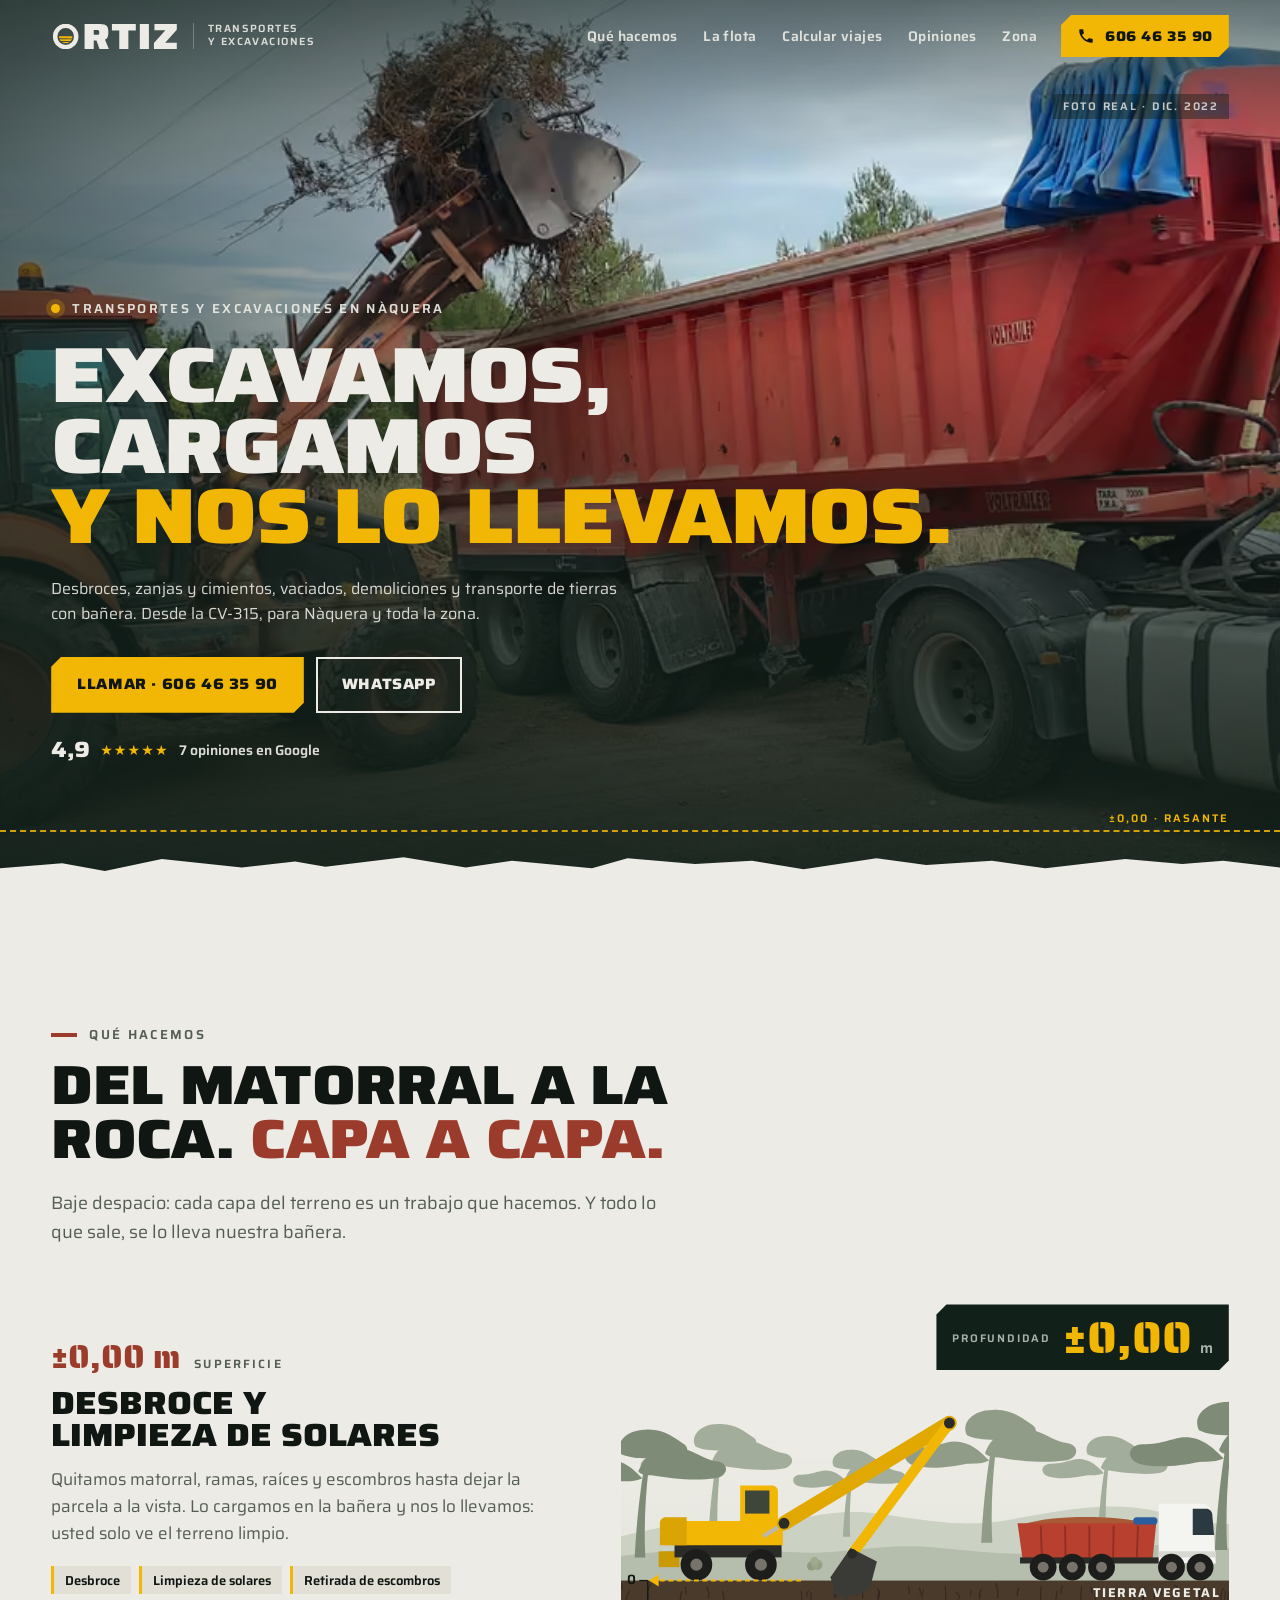
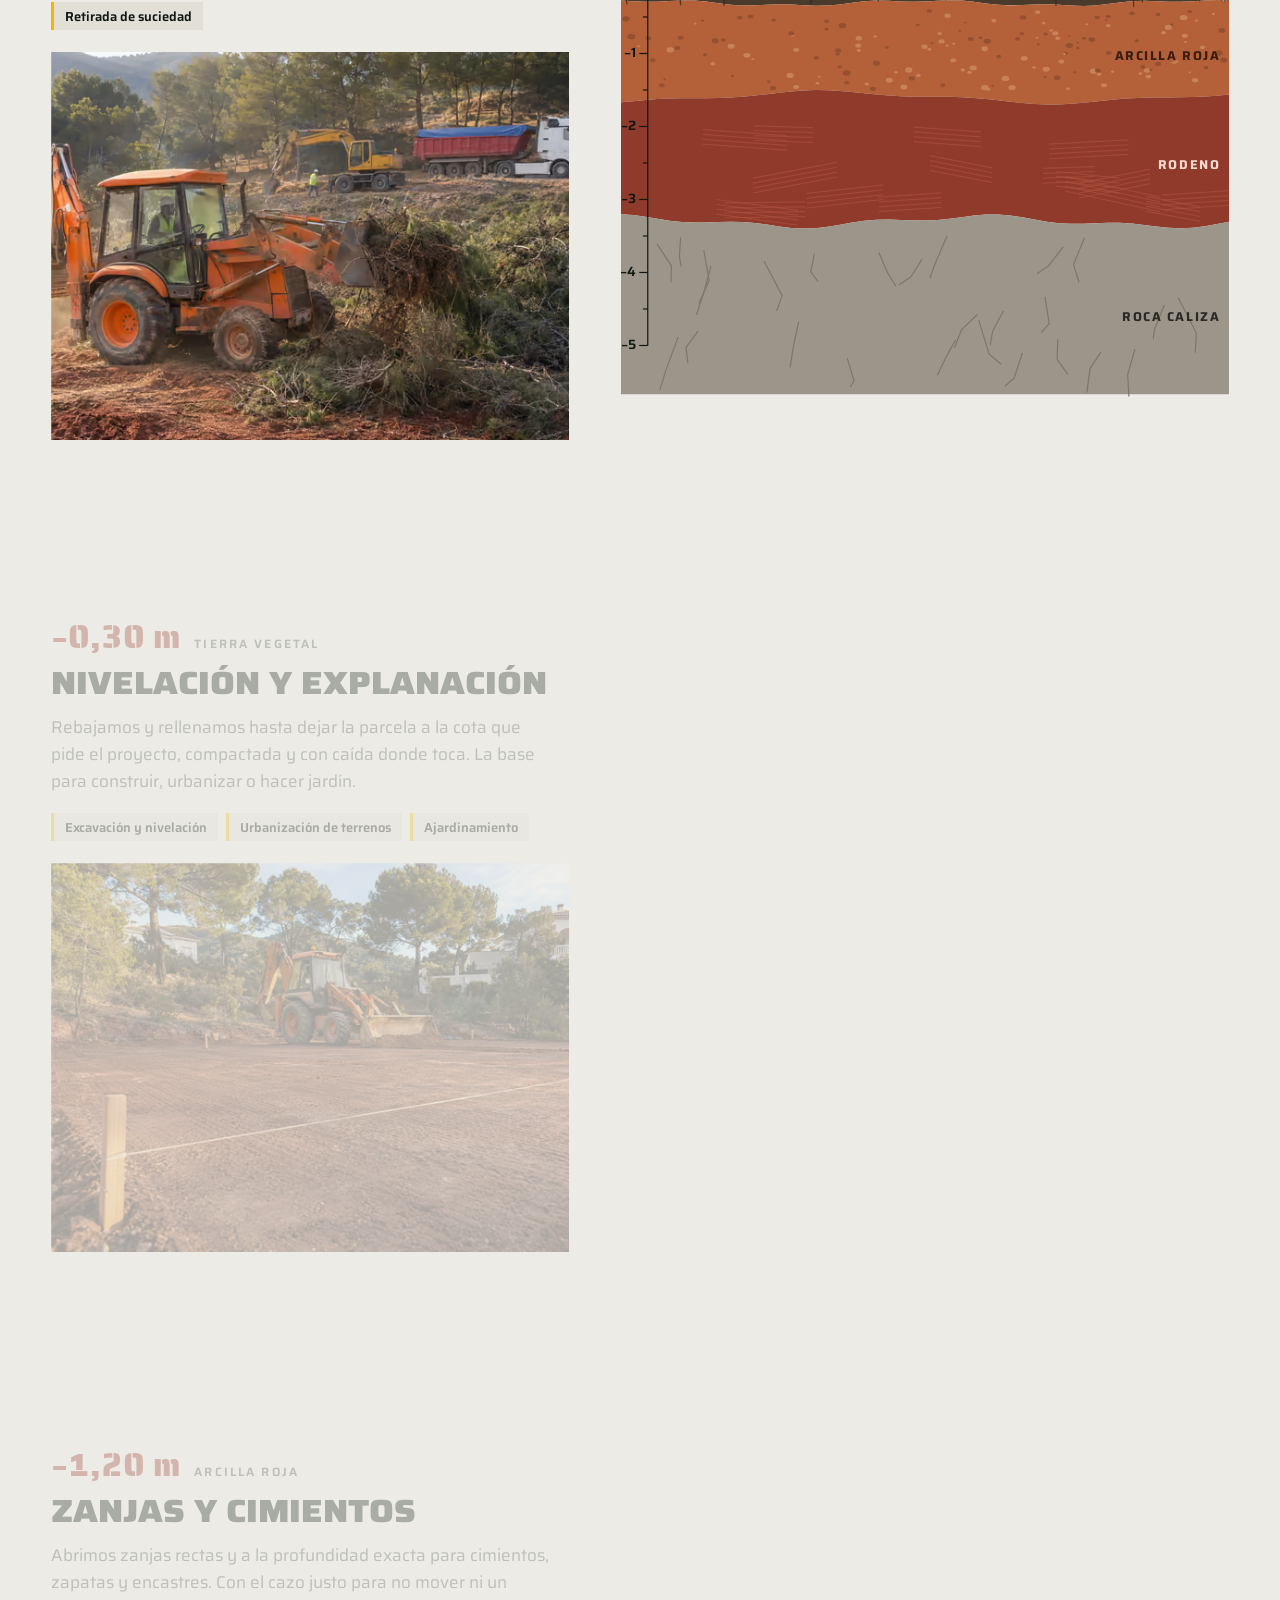
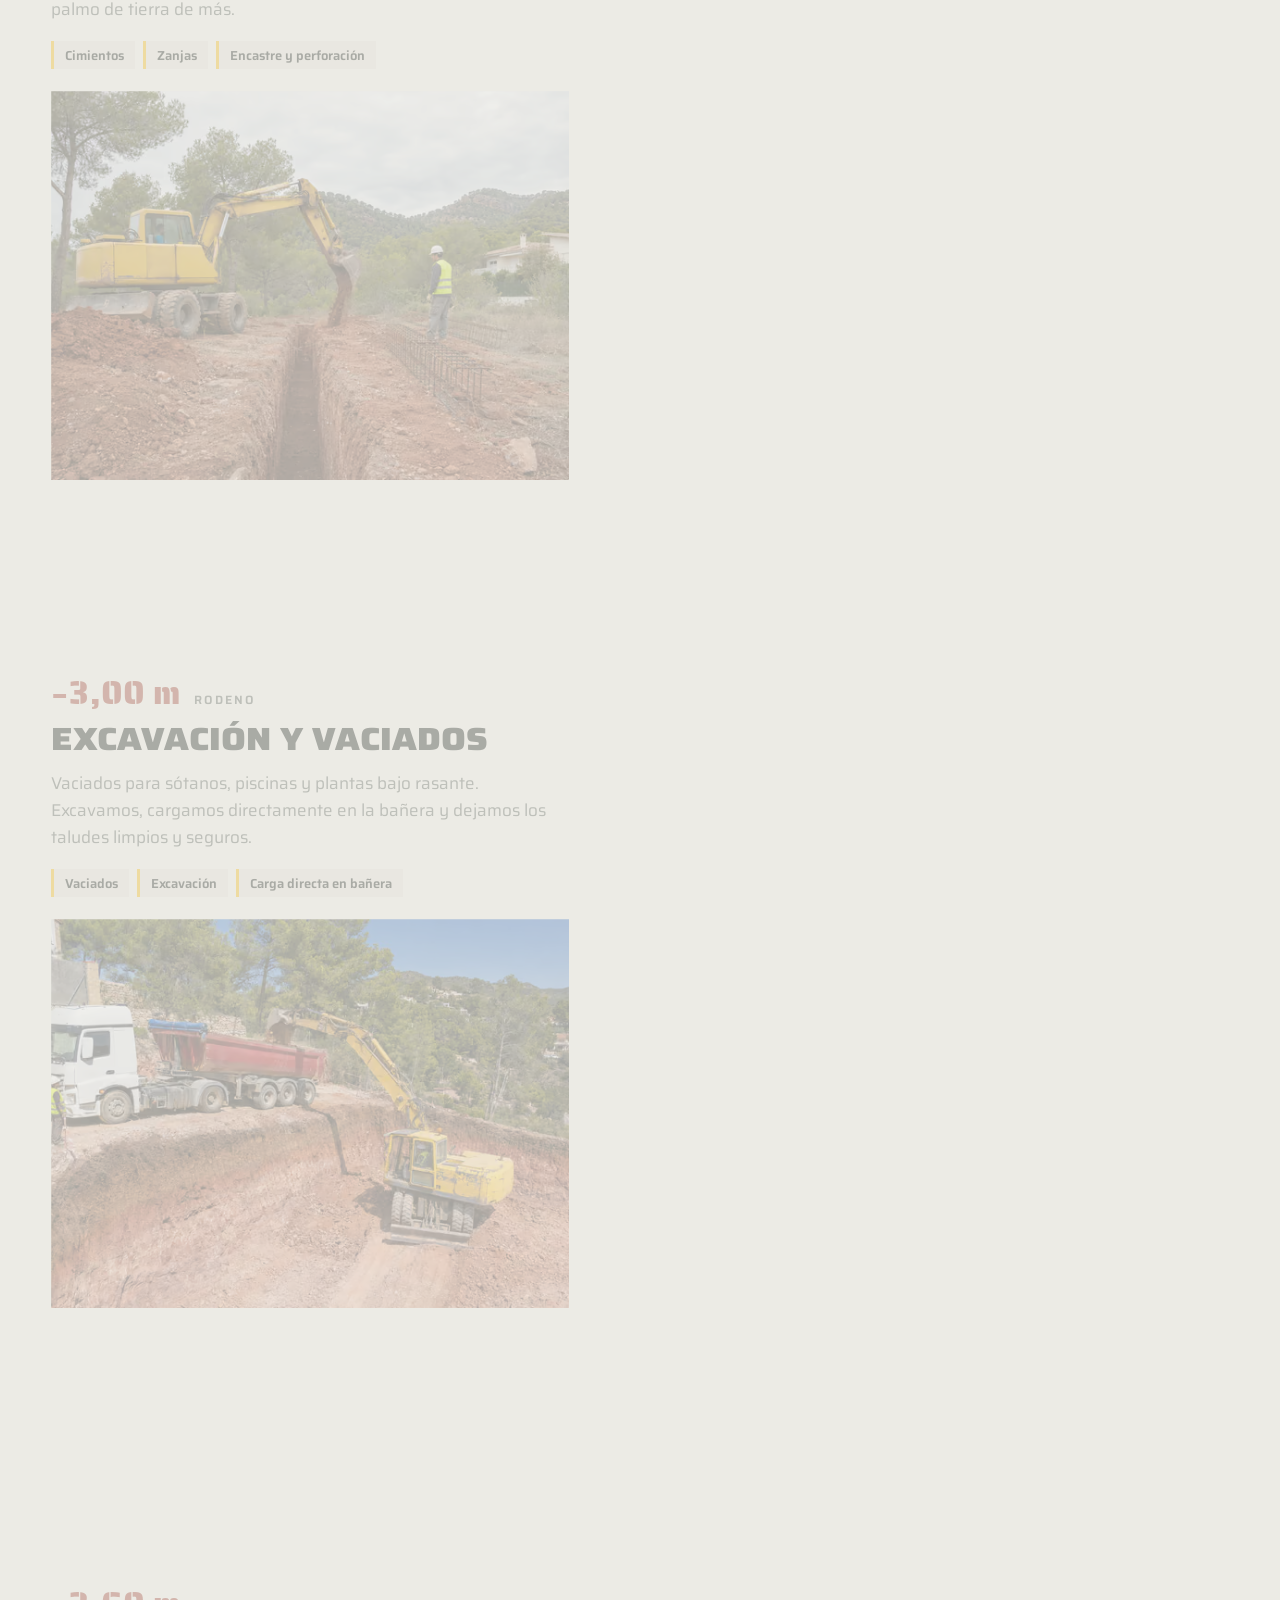
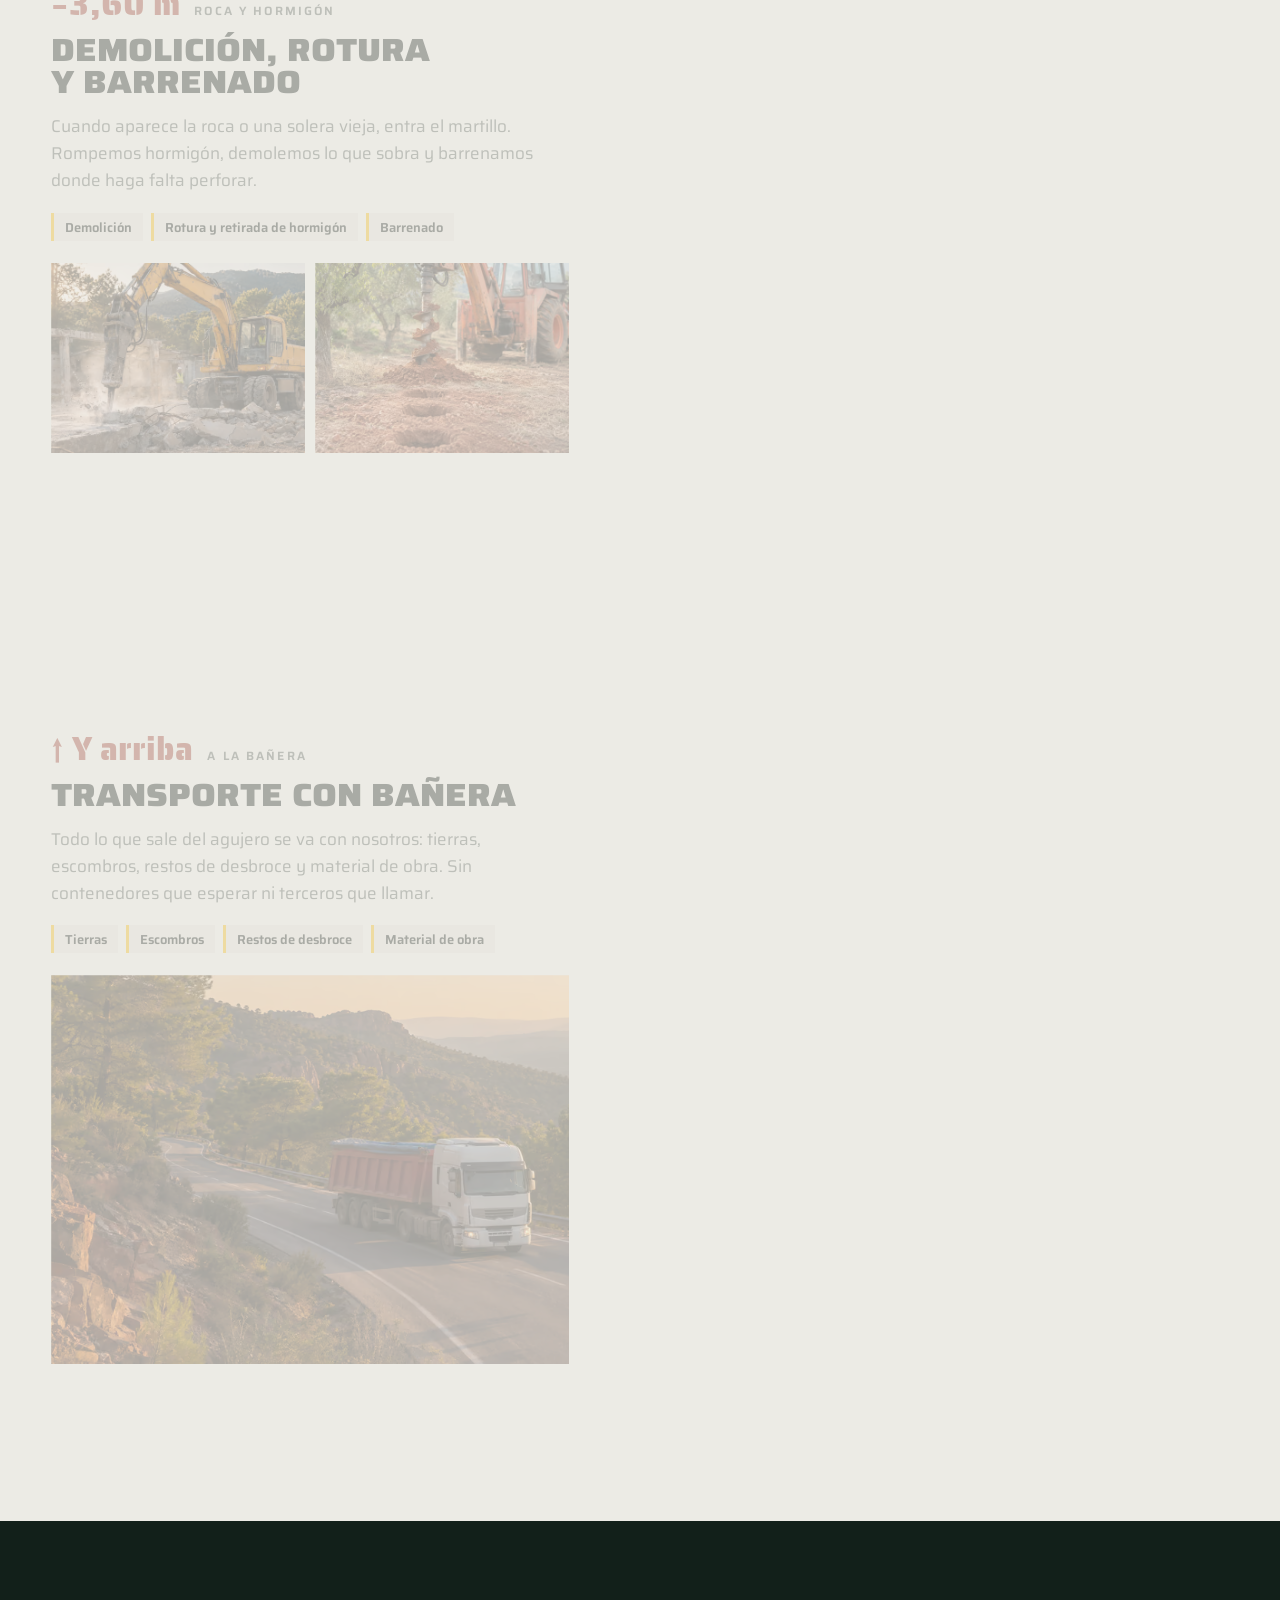
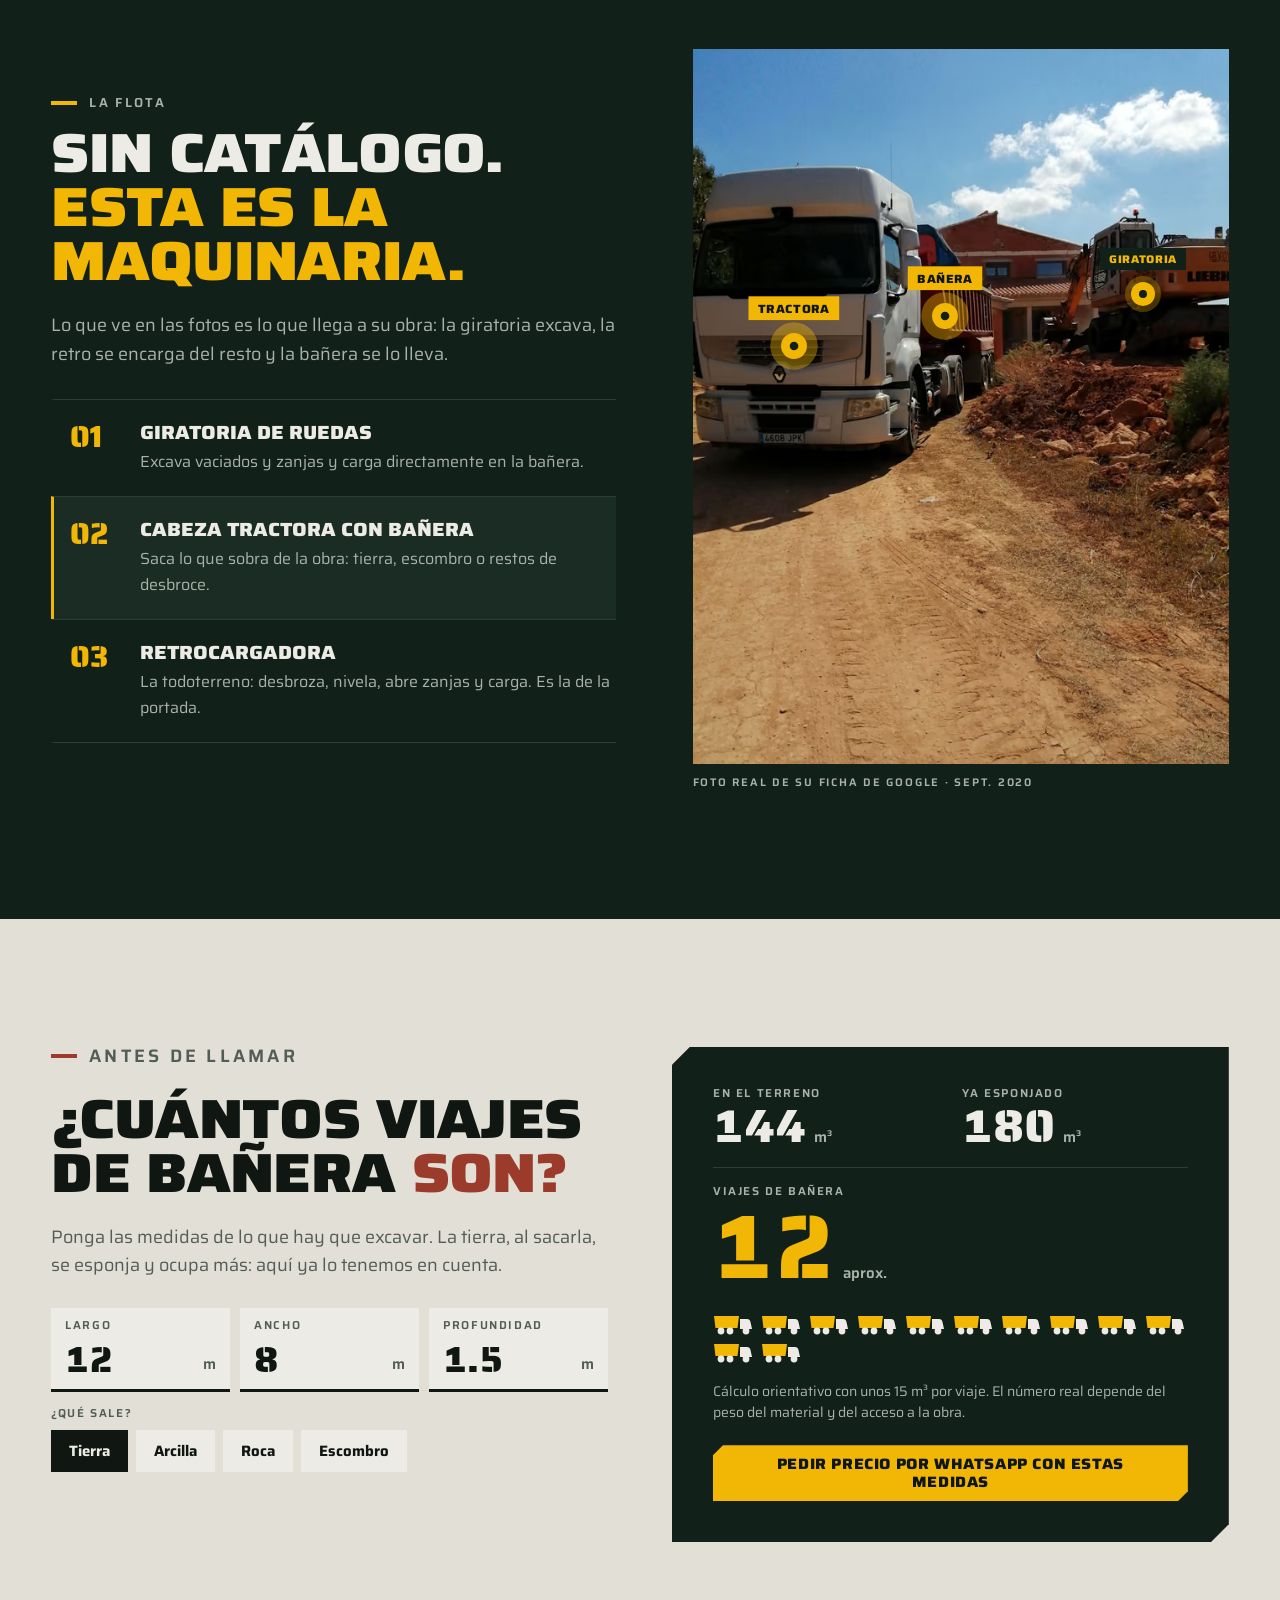
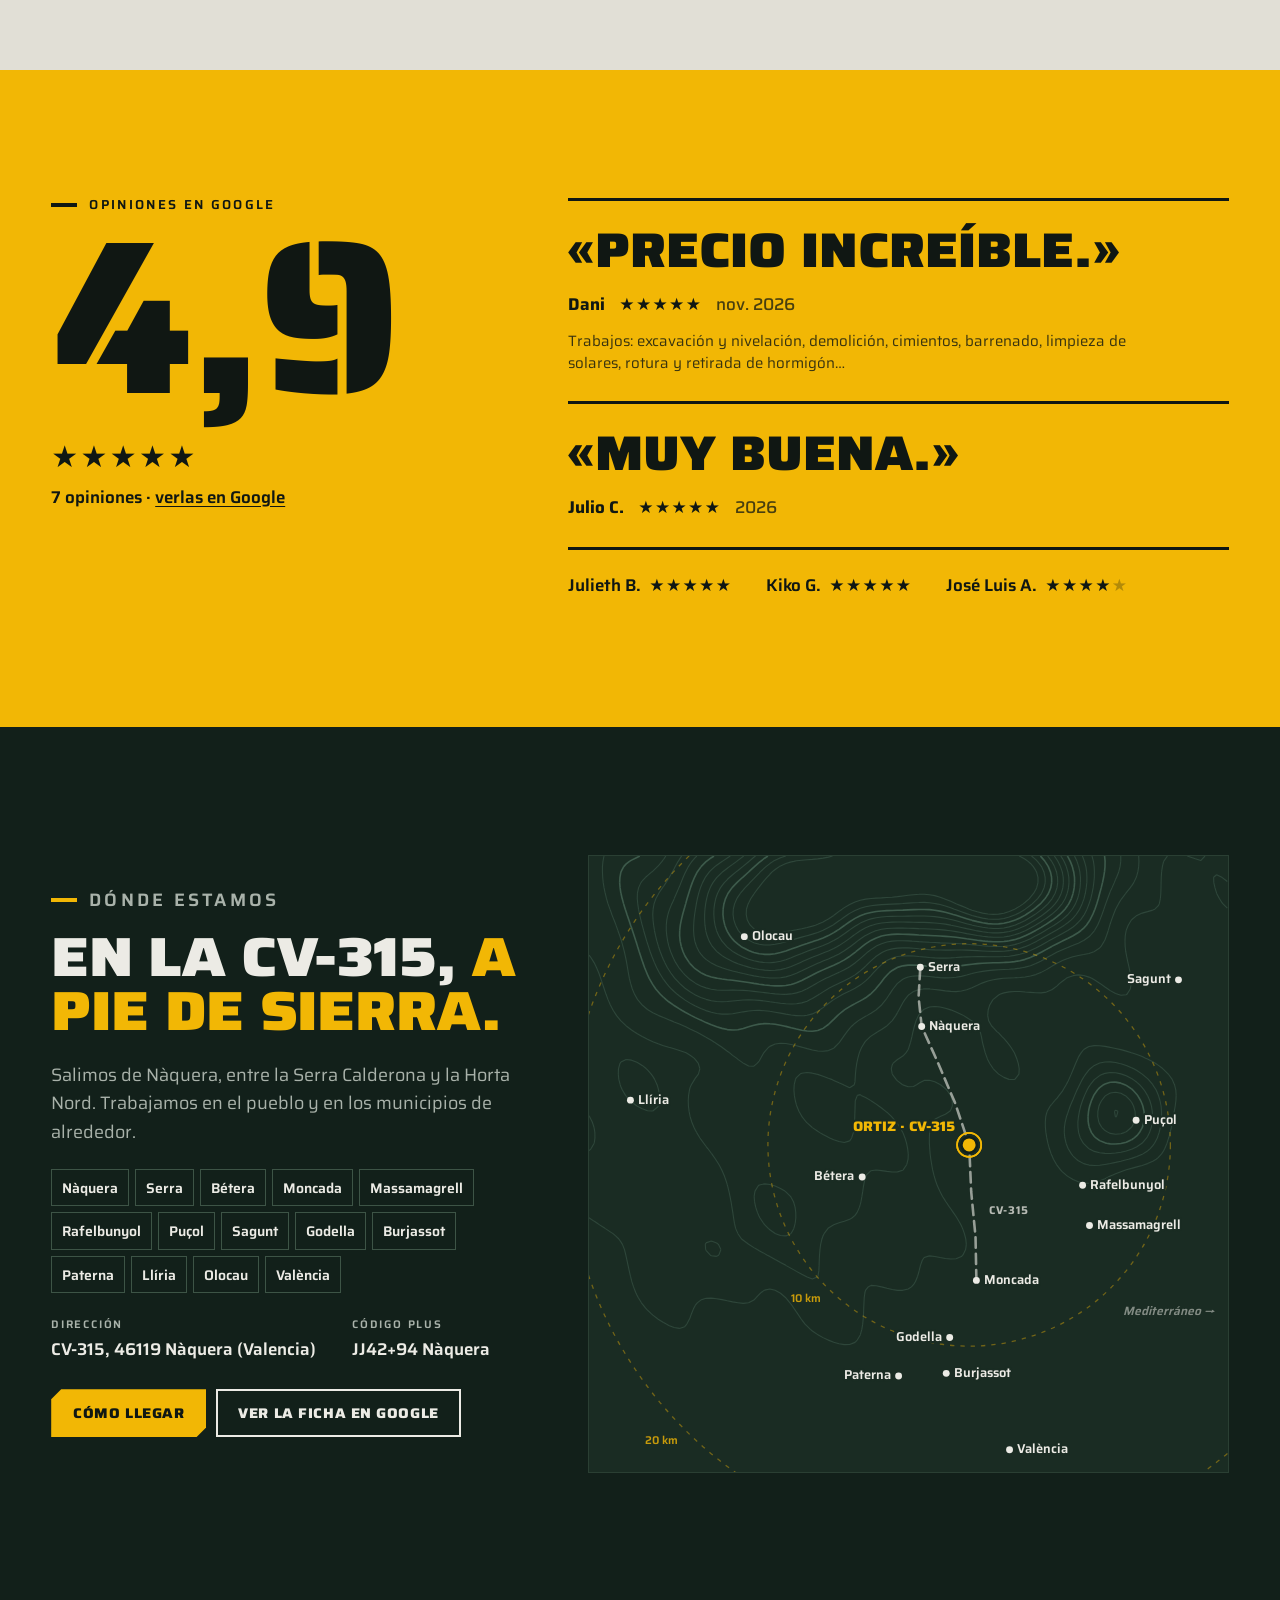
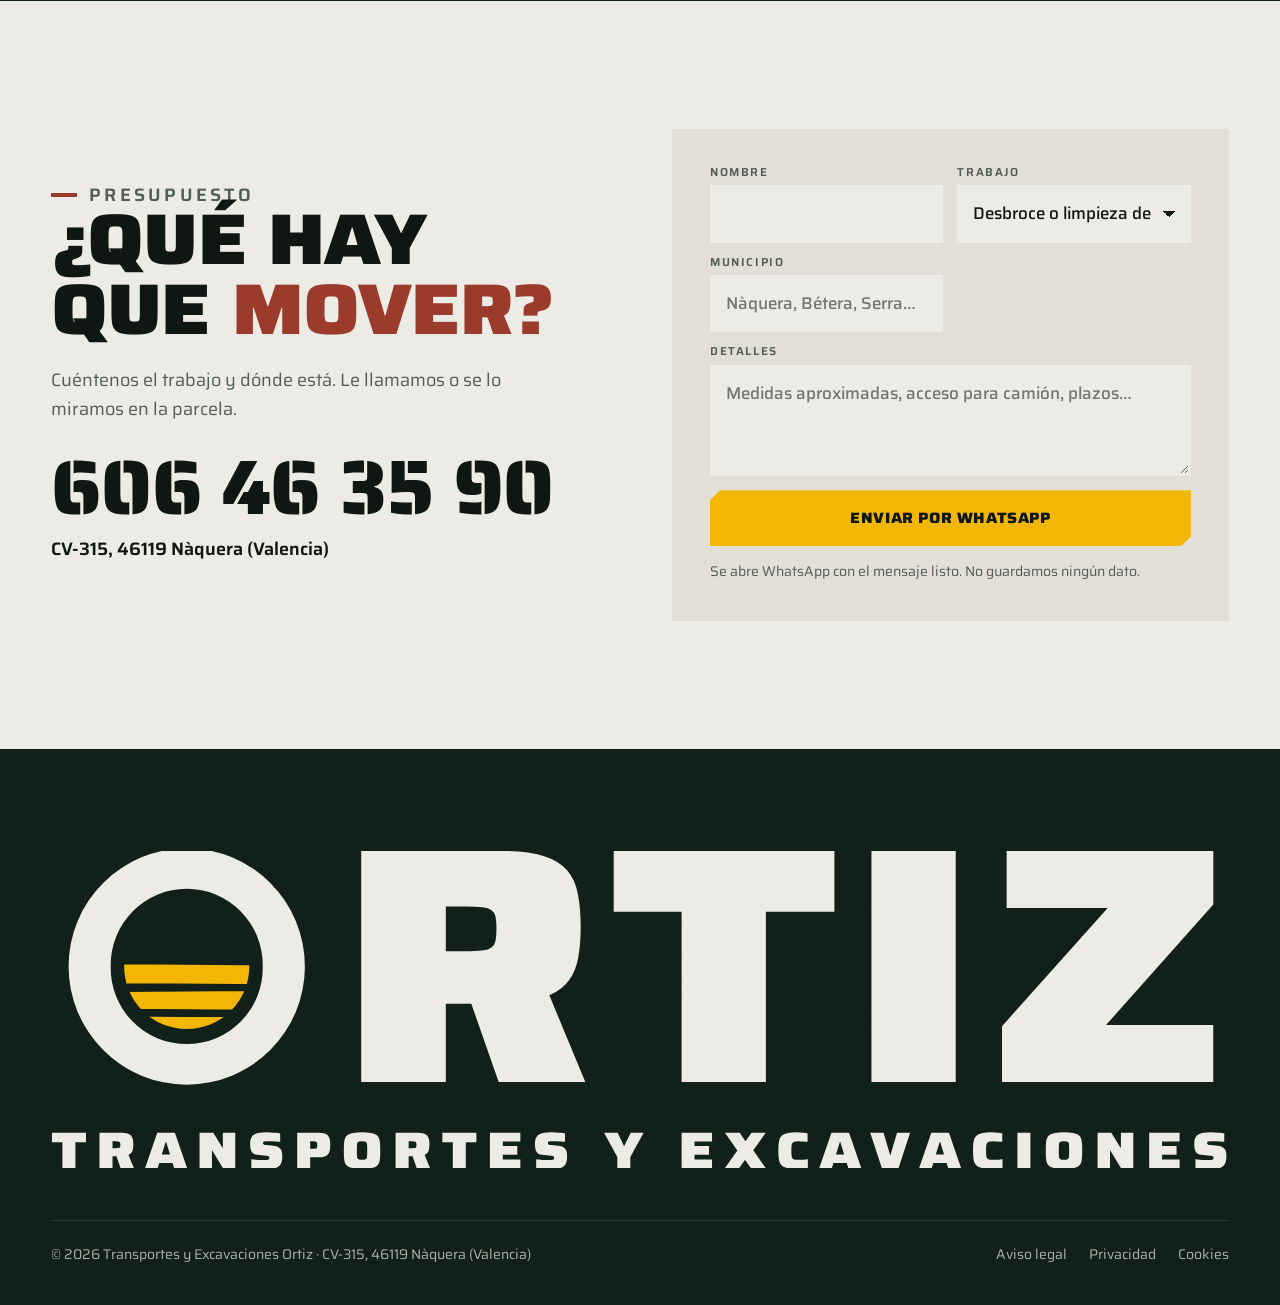
<file: index.html>
<!doctype html>
<html lang="es">
<head>
<meta charset="utf-8">
<meta name="viewport" content="width=device-width, initial-scale=1, viewport-fit=cover">
<title>Transportes y Excavaciones Ortiz · Excavaciones en Nàquera (Valencia)</title>
<meta name="description" content="Excavaciones, desbroces, zanjas y cimientos, vaciados, demoliciones y transporte de tierras con bañera en Nàquera (Valencia), en la CV-315. Llame al 606 46 35 90.">
<link rel="canonical" href="https://nocodya-hue.github.io/excavaciones-ortiz/">
<meta name="theme-color" content="#12201a">
<meta property="og:type" content="website">
<meta property="og:locale" content="es_ES">
<meta property="og:title" content="Transportes y Excavaciones Ortiz · Excavaciones en Nàquera (Valencia)">
<meta property="og:description" content="Excavaciones, desbroces, zanjas y cimientos, vaciados, demoliciones y transporte de tierras con bañera en Nàquera (Valencia), en la CV-315. Llame al 606 46 35 90.">
<meta property="og:url" content="https://nocodya-hue.github.io/excavaciones-ortiz/">
<meta property="og:image" content="https://nocodya-hue.github.io/excavaciones-ortiz/img/compartir.jpg">
<meta property="og:image:width" content="1200"><meta property="og:image:height" content="630">
<meta name="twitter:card" content="summary_large_image">
<meta name="geo.region" content="ES-V"><meta name="geo.placename" content="Nàquera"><meta name="geo.position" content="39.6059951;-0.399705"><meta name="ICBM" content="39.6059951, -0.399705">
<link rel="icon" type="image/png" sizes="48x48" href="img/favicon-48.png">
<link rel="apple-touch-icon" href="img/icono-180.png">
<link rel="preload" as="image" type="image/avif" imagesrcset="img/portada-m-600.avif 600w, img/portada-m-900.avif 900w, img/portada-m-1440.avif 1440w" imagesizes="100vw" media="(max-aspect-ratio: 1/1)">
<link rel="preload" as="image" type="image/avif" imagesrcset="img/portada-1280.avif 1280w, img/portada-1920.avif 1920w, img/portada-2560.avif 2560w" imagesizes="100vw" media="(min-aspect-ratio: 1/1)">
<link rel="preload" href="fonts/saira-titulo.woff2" as="font" type="font/woff2" crossorigin>
<link rel="stylesheet" href="css/main.css?v=2">
<script type="application/ld+json">{"@context":"https://schema.org","@type":"GeneralContractor","@id":"https://nocodya-hue.github.io/excavaciones-ortiz/#empresa","name":"Transportes y Excavaciones Ortiz","url":"https://nocodya-hue.github.io/excavaciones-ortiz/","image":"https://nocodya-hue.github.io/excavaciones-ortiz/img/compartir.jpg","logo":"https://nocodya-hue.github.io/excavaciones-ortiz/img/logo.png","telephone":"+34606463590","address":{"@type":"PostalAddress","streetAddress":"CV-315","postalCode":"46119","addressLocality":"Nàquera","addressRegion":"Valencia","addressCountry":"ES"},"geo":{"@type":"GeoCoordinates","latitude":39.6059951,"longitude":-0.399705},"hasMap":"https://www.google.com/maps/place/Transportes+y+excavaciones+Ortiz/@39.6059951,-0.399705,17z/data=!4m6!3m5!1s0xd6043b3bf82bed3:0x637dd16f55668c01!8m2!3d39.6059951!4d-0.399705!16s%2Fg%2F11h2c9w8zb","areaServed":[{"@type":"City","name":"Nàquera"},{"@type":"City","name":"Serra"},{"@type":"City","name":"Bétera"},{"@type":"City","name":"Moncada"},{"@type":"City","name":"Massamagrell"},{"@type":"City","name":"Rafelbunyol"},{"@type":"City","name":"Puçol"},{"@type":"City","name":"Sagunt"},{"@type":"City","name":"Godella"},{"@type":"City","name":"Burjassot"},{"@type":"City","name":"Paterna"},{"@type":"City","name":"Llíria"},{"@type":"City","name":"Olocau"},{"@type":"City","name":"València"}],"knowsAbout":["Excavación","Desbroce","Limpieza de solares","Nivelación de terrenos","Zanjas y cimientos","Vaciados","Demolición","Rotura de hormigón","Barrenado","Transporte de tierras con bañera"]}</script>
</head>
<body>
<a class="saltar" href="#corte">Saltar al contenido</a>

<header class="cab" id="cab">
  <a class="cab__marca" href="#inicio" aria-label="Transportes y Excavaciones Ortiz, inicio"><svg class="logo" aria-hidden="true" focusable="false" xmlns="http://www.w3.org/2000/svg" viewBox="0 0 3508 688"><defs><clipPath id="h404344"><circle cx="404.3" cy="344" r="186.3"/></clipPath></defs><g fill="currentColor"><path fill-rule="evenodd" d="M52.3 344a352 352 0 1 0 704 0a352 352 0 1 0 -704 0ZM177.8 344a226.5 226.5 0 1 0 452.9 0a226.5 226.5 0 1 0 -452.9 0Z"/></g><g fill="var(--logo-estr)" clip-path="url(#h404344)"><path d="M52.3 339.5 C263.5 335.3 545.1 343.7 756.3 338.1 V394.7 C509.9 398.9 263.5 392.6 52.3 396.1Z"/><path d="M52.3 418.7 C298.7 422.2 509.9 415.9 756.3 418.7 V470.8 C545.1 475 298.7 468 52.3 471.5Z"/><path d="M52.3 493.5 C263.5 490.6 509.9 497.7 756.3 493.5 V696 H52.3Z"/></g><path fill="currentColor" d="M924.1 688V0H1345.5Q1421.3 0 1467.3 14.6Q1513.4 29.1 1537.5 57.6Q1561.6 86 1569.7 128.6Q1577.9 171.2 1577.9 228.1Q1577.9 275.7 1571.1 314.7Q1564.4 353.8 1544.8 382.9Q1525.2 412 1484.5 430L1591.7 688H1333.6L1237.2 412.6L1296.7 444.3Q1281.6 452.1 1267.4 453.8Q1253.1 455.4 1244.3 455.4H1176.1V688ZM1176.1 298.7H1233.9Q1265.8 298.7 1284.5 296.3Q1303.1 294 1312.3 287.2Q1321.6 280.4 1324.3 267.2Q1327 254 1327 231.7Q1327 209.5 1324.3 196.1Q1321.7 182.7 1312.4 176.5Q1303.2 170.2 1284.7 167.9Q1266.1 165.6 1234.3 165.6H1176.1Z M1878.6 688V181.1H1676.3V0H2333.7V181.1H2129.6V688Z M2444.1 688V0H2695.2V688Z M2833.1 688V522L3147.9 170.1H2846.9V0H3462.5V159.3L3142.9 518H3462.3V688Z"/></svg><span class="cab__sub">Transportes<br>y Excavaciones</span></a>
  <nav class="cab__nav" aria-label="Principal">
    <a href="#corte">Qué hacemos</a><a href="#flota">La flota</a><a href="#viajes">Calcular viajes</a><a href="#opiniones">Opiniones</a><a href="#zona">Zona</a>
  </nav>
  <a class="btn btn--am cab__tel" href="tel:+34606463590"><svg viewBox="0 0 24 24" aria-hidden="true"><path d="M6.6 10.8a15.1 15.1 0 0 0 6.6 6.6l2.2-2.2c.3-.3.7-.4 1-.2 1.1.4 2.3.6 3.6.6.6 0 1 .4 1 1V20c0 .6-.4 1-1 1A17 17 0 0 1 3 4c0-.6.4-1 1-1h3.5c.6 0 1 .4 1 1 0 1.3.2 2.5.6 3.6.1.3 0 .7-.2 1z"/></svg><span>606 46 35 90</span></a>
</header>

<main>
<!-- ── Portada ───────────────────────────────────────────── -->
<section class="portada" id="inicio">
  <picture class="portada__foto">
    <source media="(max-aspect-ratio: 1/1)" type="image/avif" srcset="img/portada-m-600.avif 600w, img/portada-m-900.avif 900w, img/portada-m-1440.avif 1440w" sizes="100vw">
    <source media="(max-aspect-ratio: 1/1)" type="image/webp" srcset="img/portada-m-600.webp 600w, img/portada-m-900.webp 900w, img/portada-m-1440.webp 1440w" sizes="100vw">
    <source type="image/avif" srcset="img/portada-1280.avif 1280w, img/portada-1920.avif 1920w, img/portada-2560.avif 2560w" sizes="100vw">
    <img src="img/portada-1920.webp" srcset="img/portada-1280.webp 1280w, img/portada-1920.webp 1920w, img/portada-2560.webp 2560w" sizes="100vw" width="4000" height="1800" alt="Retrocargadora naranja cargando restos de desbroce en una bañera roja" fetchpriority="high" decoding="async" onload="this.classList.add('ok')">
  </picture>
  <div class="portada__velo" aria-hidden="true"></div>
  <div class="portada__txt envoltura">
    <h1 class="portada__h1">
      <span class="portada__lugar"><span class="punto" aria-hidden="true"></span>Transportes y excavaciones en Nàquera</span>
      <span class="l"><span>Excavamos,</span></span>
      <span class="l"><span>cargamos</span></span>
      <span class="l l--am"><span>y nos lo llevamos.</span></span>
    </h1>
    <p class="portada__sub">Desbroces, zanjas y cimientos, vaciados, demoliciones y transporte de tierras con bañera. Desde la <span class="nw">CV-315</span>, para Nàquera y toda la zona.</p>
    <div class="portada__acc">
      <a class="btn btn--am btn--xl" href="tel:+34606463590">Llamar · 606 46 35 90</a>
      <a class="btn btn--linea btn--xl" href="https://wa.me/34606463590?text=Hola%2C%20os%20escribo%20desde%20la%20web.%20Quer%C3%ADa%20pedir%20presupuesto%20para%20un%20trabajo%20de%20excavaci%C3%B3n%20o%20transporte." target="_blank" rel="noopener">WhatsApp</a>
    </div>
    <a class="nota-g" href="#opiniones"><span class="nota-g__n">4,9</span><span class="estr" aria-label="5 de 5 estrellas">★★★★★<span class="estr__off"></span></span><span class="nota-g__t">7 opiniones en Google</span></a>
  </div>
  <p class="portada__real" aria-hidden="true">Foto real · dic. 2022</p>
  <div class="portada__suelo" aria-hidden="true">
    <span class="portada__rasante">±0,00 · rasante</span>
    <svg viewBox="0 0 1440 90" preserveAspectRatio="none"><path d="M0 90V52l70-6 48 9 64-14 90 10 60-7 34 6 88-11 70 12 52-8 90 9 40-12 76 7 64-4 58 10 82-13 56 8 74-5 60 9 90-11 64 6 46-4 80 10 34-3v58z"/></svg>
  </div>
</section>

<!-- ── El corte del terreno ─────────────────────────────── -->
<section class="corte" id="corte" aria-labelledby="corte-t">
  <div class="envoltura corte__cab">
    <p class="eti">Qué hacemos</p>
    <h2 class="h2" id="corte-t">Del matorral a la roca. <em>Capa a capa.</em></h2>
    <p class="corte__intro">Baje despacio: cada capa del terreno es un trabajo que hacemos. Y todo lo que sale, se lo lleva nuestra bañera.</p>
  </div>
  <div class="corte__cuerpo envoltura">
    <div class="corte__lamina" aria-hidden="true">
      <svg class="corte__svg" id="lamina" viewBox="0 0 1000 960" preserveAspectRatio="xMidYMid meet"></svg>
      <div class="corte__lectura"><span class="corte__lect-t">Profundidad</span><span class="corte__lect-n" id="prof">0,00</span><span class="corte__lect-u">m</span></div>
    </div>
    <ol class="corte__capas" id="capas">
      <li class="capa" data-i="0">
        <div class="capa__in">
          <p class="capa__cota"><span class="capa__n">±0,00 m</span><span class="capa__capa">Superficie</span></p>
          <h3 class="capa__t">Desbroce y limpieza de solares</h3>
          <p class="capa__p">Quitamos matorral, ramas, raíces y escombros hasta dejar la parcela a la vista. Lo cargamos en la bañera y nos lo llevamos: usted solo ve el terreno limpio.</p>
          <ul class="chips"><li>Desbroce</li><li>Limpieza de solares</li><li>Retirada de escombros</li><li>Retirada de suciedad</li></ul>
          <div class="capa__fotos">
            <figure class="dentado"><picture><source type="image/avif" srcset="img/co-desbroce-560.avif 560w, img/co-desbroce-960.avif 960w" sizes="(max-width: 760px) 88vw, (max-width: 1200px) 40vw, 520px"><img src="img/co-desbroce-960.webp" srcset="img/co-desbroce-560.webp 560w, img/co-desbroce-960.webp 960w" sizes="(max-width: 760px) 88vw, (max-width: 1200px) 40vw, 520px" width="1365" height="1024" alt="Retrocargadora naranja desbrozando una parcela con pinos en la Serra Calderona" loading="lazy" decoding="async"></picture></figure>
          </div>
        </div>
      </li>
      <li class="capa" data-i="1">
        <div class="capa__in">
          <p class="capa__cota"><span class="capa__n">−0,30 m</span><span class="capa__capa">Tierra vegetal</span></p>
          <h3 class="capa__t">Nivelación y explanación</h3>
          <p class="capa__p">Rebajamos y rellenamos hasta dejar la parcela a la cota que pide el proyecto, compactada y con caída donde toca. La base para construir, urbanizar o hacer jardín.</p>
          <ul class="chips"><li>Excavación y nivelación</li><li>Urbanización de terrenos</li><li>Ajardinamiento</li></ul>
          <div class="capa__fotos">
            <figure class="dentado"><picture><source type="image/avif" srcset="img/co-nivelacion-560.avif 560w, img/co-nivelacion-960.avif 960w" sizes="(max-width: 760px) 88vw, (max-width: 1200px) 40vw, 520px"><img src="img/co-nivelacion-960.webp" srcset="img/co-nivelacion-560.webp 560w, img/co-nivelacion-960.webp 960w" sizes="(max-width: 760px) 88vw, (max-width: 1200px) 40vw, 520px" width="1365" height="1024" alt="Parcela recién nivelada con estacas y cordel, y la retrocargadora al fondo" loading="lazy" decoding="async"></picture></figure>
          </div>
        </div>
      </li>
      <li class="capa" data-i="2">
        <div class="capa__in">
          <p class="capa__cota"><span class="capa__n">−1,20 m</span><span class="capa__capa">Arcilla roja</span></p>
          <h3 class="capa__t">Zanjas y cimientos</h3>
          <p class="capa__p">Abrimos zanjas rectas y a la profundidad exacta para cimientos, zapatas y encastres. Con el cazo justo para no mover ni un palmo de tierra de más.</p>
          <ul class="chips"><li>Cimientos</li><li>Zanjas</li><li>Encastre y perforación</li></ul>
          <div class="capa__fotos">
            <figure class="dentado"><picture><source type="image/avif" srcset="img/co-zanja-560.avif 560w, img/co-zanja-960.avif 960w" sizes="(max-width: 760px) 88vw, (max-width: 1200px) 40vw, 520px"><img src="img/co-zanja-960.webp" srcset="img/co-zanja-560.webp 560w, img/co-zanja-960.webp 960w" sizes="(max-width: 760px) 88vw, (max-width: 1200px) 40vw, 520px" width="1365" height="1024" alt="Giratoria de ruedas amarilla abriendo una zanja para cimientos en tierra roja" loading="lazy" decoding="async"></picture></figure>
          </div>
        </div>
      </li>
      <li class="capa" data-i="3">
        <div class="capa__in">
          <p class="capa__cota"><span class="capa__n">−3,00 m</span><span class="capa__capa">Rodeno</span></p>
          <h3 class="capa__t">Excavación y vaciados</h3>
          <p class="capa__p">Vaciados para sótanos, piscinas y plantas bajo rasante. Excavamos, cargamos directamente en la bañera y dejamos los taludes limpios y seguros.</p>
          <ul class="chips"><li>Vaciados</li><li>Excavación</li><li>Carga directa en bañera</li></ul>
          <div class="capa__fotos">
            <figure class="dentado"><picture><source type="image/avif" srcset="img/co-vaciado-560.avif 560w, img/co-vaciado-960.avif 960w" sizes="(max-width: 760px) 88vw, (max-width: 1200px) 40vw, 520px"><img src="img/co-vaciado-960.webp" srcset="img/co-vaciado-560.webp 560w, img/co-vaciado-960.webp 960w" sizes="(max-width: 760px) 88vw, (max-width: 1200px) 40vw, 520px" width="1365" height="1024" alt="Vista aérea de un vaciado con la giratoria en el fondo y el camión esperando arriba" loading="lazy" decoding="async"></picture></figure>
          </div>
        </div>
      </li>
      <li class="capa" data-i="4">
        <div class="capa__in">
          <p class="capa__cota"><span class="capa__n">−3,60 m</span><span class="capa__capa">Roca y hormigón</span></p>
          <h3 class="capa__t">Demolición, rotura y barrenado</h3>
          <p class="capa__p">Cuando aparece la roca o una solera vieja, entra el martillo. Rompemos hormigón, demolemos lo que sobra y barrenamos donde haga falta perforar.</p>
          <ul class="chips"><li>Demolición</li><li>Rotura y retirada de hormigón</li><li>Barrenado</li></ul>
          <div class="capa__fotos capa__fotos--2">
            <figure class="dentado"><picture><source type="image/avif" srcset="img/co-rotura-560.avif 560w, img/co-rotura-960.avif 960w" sizes="(max-width: 760px) 44vw, 260px"><img src="img/co-rotura-960.webp" srcset="img/co-rotura-560.webp 560w, img/co-rotura-960.webp 960w" sizes="(max-width: 760px) 44vw, 260px" width="1365" height="1024" alt="Martillo hidráulico rompiendo una solera de hormigón con ferralla" loading="lazy" decoding="async"></picture></figure>
            <figure class="dentado"><picture><source type="image/avif" srcset="img/co-barrenado-560.avif 560w, img/co-barrenado-960.avif 960w" sizes="(max-width: 760px) 44vw, 260px"><img src="img/co-barrenado-960.webp" srcset="img/co-barrenado-560.webp 560w, img/co-barrenado-960.webp 960w" sizes="(max-width: 760px) 44vw, 260px" width="1365" height="1024" alt="Barrena helicoidal perforando tierra roja para postes" loading="lazy" decoding="async"></picture></figure>
          </div>
        </div>
      </li>
      <li class="capa" data-i="5">
        <div class="capa__in">
          <p class="capa__cota"><span class="capa__n">↑ Y arriba</span><span class="capa__capa">A la bañera</span></p>
          <h3 class="capa__t">Transporte con bañera</h3>
          <p class="capa__p">Todo lo que sale del agujero se va con nosotros: tierras, escombros, restos de desbroce y material de obra. Sin contenedores que esperar ni terceros que llamar.</p>
          <ul class="chips"><li>Tierras</li><li>Escombros</li><li>Restos de desbroce</li><li>Material de obra</li></ul>
          <div class="capa__fotos">
            <figure class="dentado"><picture><source type="image/avif" srcset="img/viajes-760.avif 760w, img/viajes-1200.avif 1200w, img/viajes-1536.avif 1536w" sizes="(max-width: 760px) 88vw, (max-width: 1200px) 40vw, 520px"><img src="img/viajes-1200.webp" srcset="img/viajes-760.webp 760w, img/viajes-1200.webp 1200w, img/viajes-1536.webp 1536w" sizes="(max-width: 760px) 88vw, (max-width: 1200px) 40vw, 520px" width="1536" height="1024" alt="Cabeza tractora blanca con bañera roja por una carretera de montaña entre pinos" loading="lazy" decoding="async"></picture></figure>
          </div>
        </div>
      </li>
    </ol>
  </div>
</section>

<!-- ── La flota (foto real) ─────────────────────────────── -->
<section class="flota" id="flota" aria-labelledby="flota-t">
  <div class="envoltura flota__grid">
    <div class="flota__txt">
      <p class="eti eti--am">La flota</p>
      <h2 class="h2" id="flota-t">Sin catálogo. <em>Esta es la maquinaria.</em></h2>
      <p class="flota__intro">Lo que ve en las fotos es lo que llega a su obra: la giratoria excava, la retro se encarga del resto y la bañera se lo lleva.</p>
      <ol class="flota__lista" id="flota-lista">
        <li data-p="1"><span class="flota__num">01</span><div><h3>Giratoria de ruedas</h3><p>Excava vaciados y zanjas y carga directamente en la bañera.</p></div></li>
        <li data-p="2"><span class="flota__num">02</span><div><h3>Cabeza tractora con bañera</h3><p>Saca lo que sobra de la obra: tierra, escombro o restos de desbroce.</p></div></li>
        <li data-p="3"><span class="flota__num">03</span><div><h3>Retrocargadora</h3><p>La todoterreno: desbroza, nivela, abre zanjas y carga. Es la de la portada.</p></div></li>
      </ol>
    </div>
    <figure class="flota__foto" id="flota-foto">
      <picture class="flota__pic"><source type="image/avif" srcset="img/flota-640.avif 640w, img/flota-960.avif 960w, img/flota-1400.avif 1400w" sizes="(max-width: 760px) 100vw, (max-width: 1200px) 50vw, 600px"><img src="img/flota-960.webp" srcset="img/flota-640.webp 640w, img/flota-960.webp 960w, img/flota-1400.webp 1400w" sizes="(max-width: 760px) 100vw, (max-width: 1200px) 50vw, 600px" width="3120" height="4160" alt="Cabeza tractora blanca con bañera roja junto a una giratoria de ruedas amarilla y tierra roja recién excavada" loading="lazy" decoding="async"></picture>
      <button class="punto-f" data-p="1" style="--x:84%;--y:33%" aria-label="Giratoria de ruedas"><span>Giratoria</span></button>
      <button class="punto-f" data-p="2" style="--x:47%;--y:36%" aria-label="Bañera basculante"><span>Bañera</span></button>
      <button class="punto-f" data-p="2b" style="--x:19%;--y:40%" aria-label="Cabeza tractora"><span>Tractora</span></button>
      <span class="flota__cota" aria-hidden="true"></span>
      <figcaption>Foto real de su ficha de Google · sept. 2020</figcaption>
    </figure>
  </div>
</section>

<!-- ── Calculadora de viajes ────────────────────────────── -->
<section class="viajes" id="viajes" aria-labelledby="viajes-t">
  <div class="envoltura viajes__grid">
    <div class="viajes__txt">
      <p class="eti">Antes de llamar</p>
      <h2 class="h2" id="viajes-t">¿Cuántos viajes de bañera <em>son?</em></h2>
      <p>Ponga las medidas de lo que hay que excavar. La tierra, al sacarla, se esponja y ocupa más: aquí ya lo tenemos en cuenta.</p>
      <form class="calc" id="calc" novalidate>
        <div class="calc__medidas">
          <label><span>Largo</span><input type="number" inputmode="decimal" min="0.5" max="200" step="0.5" value="12" name="l"><b>m</b></label>
          <label><span>Ancho</span><input type="number" inputmode="decimal" min="0.5" max="200" step="0.5" value="8" name="a"><b>m</b></label>
          <label><span>Profundidad</span><input type="number" inputmode="decimal" min="0.1" max="10" step="0.1" value="1.5" name="p"><b>m</b></label>
        </div>
        <fieldset class="calc__mat">
          <legend>¿Qué sale?</legend>
          <label><input type="radio" name="m" value="tierra" checked><span>Tierra</span></label>
          <label><input type="radio" name="m" value="arcilla"><span>Arcilla</span></label>
          <label><input type="radio" name="m" value="roca"><span>Roca</span></label>
          <label><input type="radio" name="m" value="escombro"><span>Escombro</span></label>
        </fieldset>
      </form>
    </div>
    <div class="viajes__res" aria-live="polite">
      <div class="viajes__cifras">
        <p><span class="viajes__k">En el terreno</span><span class="viajes__v" id="v-banco">144</span><span class="viajes__u">m³</span></p>
        <p><span class="viajes__k">Ya esponjado</span><span class="viajes__v" id="v-suelto">180</span><span class="viajes__u">m³</span></p>
        <p class="viajes__total"><span class="viajes__k">Viajes de bañera</span><span class="viajes__v" id="v-viajes">12</span><span class="viajes__u">aprox.</span></p>
      </div>
      <div class="viajes__flota" id="v-flota" aria-hidden="true"></div>
      <p class="viajes__nota">Cálculo orientativo con unos 15 m³ por viaje. El número real depende del peso del material y del acceso a la obra.</p>
      <a class="btn btn--am btn--xl" id="v-wa" href="https://wa.me/34606463590?text=Hola%2C%20quer%C3%ADa%20presupuesto." target="_blank" rel="noopener">Pedir precio por WhatsApp con estas medidas</a>
    </div>
  </div>
</section>

<!-- ── Opiniones ────────────────────────────────────────── -->
<section class="opiniones" id="opiniones" aria-labelledby="opi-t">
  <div class="envoltura opiniones__grid">
    <div class="opiniones__nota">
      <p class="eti eti--osc">Opiniones en Google</p>
      <h2 class="sr" id="opi-t">Opiniones de clientes</h2>
      <p class="opiniones__n">4,9</p>
      <p class="opiniones__e"><span class="estr" aria-label="5 de 5 estrellas">★★★★★<span class="estr__off"></span></span></p>
      <p class="opiniones__t">7 opiniones · <a href="https://www.google.com/maps/place/Transportes+y+excavaciones+Ortiz/@39.6059951,-0.399705,17z/data=!4m6!3m5!1s0xd6043b3bf82bed3:0x637dd16f55668c01!8m2!3d39.6059951!4d-0.399705!16s%2Fg%2F11h2c9w8zb" target="_blank" rel="noopener">verlas en Google</a></p>
    </div>
    <div class="opiniones__lista">
      <blockquote class="opi">
        <p class="opi__q">«Precio increíble.»</p>
        <footer><span class="opi__n">Dani</span><span class="estr" aria-label="5 de 5 estrellas">★★★★★<span class="estr__off"></span></span><span class="opi__f">nov. 2026</span></footer>
        <p class="opi__x">Trabajos: excavación y nivelación, demolición, cimientos, barrenado, limpieza de solares, rotura y retirada de hormigón…</p>
      </blockquote>
      <blockquote class="opi">
        <p class="opi__q">«Muy buena.»</p>
        <footer><span class="opi__n">Julio C.</span><span class="estr" aria-label="5 de 5 estrellas">★★★★★<span class="estr__off"></span></span><span class="opi__f">2026</span></footer>
      </blockquote>
      <ul class="opiniones__mas"><li><span>Julieth B.</span><span class="estr" aria-label="5 de 5 estrellas">★★★★★<span class="estr__off"></span></span></li><li><span>Kiko G.</span><span class="estr" aria-label="5 de 5 estrellas">★★★★★<span class="estr__off"></span></span></li><li><span>José Luis A.</span><span class="estr" aria-label="4 de 5 estrellas">★★★★<span class="estr__off">★</span></span></li></ul>
    </div>
  </div>
</section>

<!-- ── Zona ─────────────────────────────────────────────── -->
<section class="zona" id="zona" aria-labelledby="zona-t">
  <div class="envoltura zona__grid">
    <div class="zona__txt">
      <p class="eti eti--am">Dónde estamos</p>
      <h2 class="h2" id="zona-t">En la CV-315, <em>a pie de sierra.</em></h2>
      <p>Salimos de Nàquera, entre la Serra Calderona y la Horta Nord. Trabajamos en el pueblo y en los municipios de alrededor.</p>
      <ul class="zona__pueblos"><li>Nàquera</li><li>Serra</li><li>Bétera</li><li>Moncada</li><li>Massamagrell</li><li>Rafelbunyol</li><li>Puçol</li><li>Sagunt</li><li>Godella</li><li>Burjassot</li><li>Paterna</li><li>Llíria</li><li>Olocau</li><li>València</li></ul>
      <dl class="zona__datos">
        <div><dt>Dirección</dt><dd>CV-315, 46119 Nàquera (Valencia)</dd></div>
        <div><dt>Código Plus</dt><dd>JJ42+94 Nàquera</dd></div>
      </dl>
      <div class="zona__acc">
        <a class="btn btn--am" href="https://www.google.com/maps/dir/?api=1&destination=39.6059951,-0.399705" target="_blank" rel="noopener">Cómo llegar</a>
        <a class="btn btn--linea" href="https://www.google.com/maps/place/Transportes+y+excavaciones+Ortiz/@39.6059951,-0.399705,17z/data=!4m6!3m5!1s0xd6043b3bf82bed3:0x637dd16f55668c01!8m2!3d39.6059951!4d-0.399705!16s%2Fg%2F11h2c9w8zb" target="_blank" rel="noopener">Ver la ficha en Google</a>
      </div>
    </div>
    <div class="mapa">
<svg class="mapa__svg" viewBox="0 0 741 715" role="img" aria-label="Mapa de la zona: la base en la CV-315, en Nàquera, y los municipios de alrededor">
  <g class="mapa__curvas" id="curvas" data-w="741" data-h="715" data-lon0="-0.62" data-lat1="39.735" data-k="2600" data-cos="0.77051"></g>
  <g class="mapa__radios">
    <circle cx="441.3" cy="335.4" r="233.6"/><circle cx="441.3" cy="335.4" r="467.1"/>
    <text x="269.4" y="517.3" text-anchor="end">10 km</text>
    <text x="103.7" y="683.0" text-anchor="end">20 km</text>
  </g>
  <path class="mapa__carretera" d="M449.7 492.7 L448.7 442 L443.7 390 L441.3 335.4 L424.7 286 L404.7 239.2 L386.2 197.9 L382.6 163.8 L384.6 129.2"/>
  <text class="mapa__cv" x="464.8" y="416">CV-315</text>
  <g class="mapa__pueblos">
    <g transform="translate(386.2 197.9)"><circle r="4"/><text x="9" y="4" text-anchor="start">Nàquera</text></g>
    <g transform="translate(384.6 129.2)"><circle r="4"/><text x="9" y="4" text-anchor="start">Serra</text></g>
    <g transform="translate(317.1 372.6)"><circle r="4"/><text x="-9" y="4" text-anchor="end">Bétera</text></g>
    <g transform="translate(449.7 492.7)"><circle r="4"/><text x="9" y="4" text-anchor="start">Moncada</text></g>
    <g transform="translate(581 429)"><circle r="4"/><text x="9" y="4" text-anchor="start">Massamagrell</text></g>
    <g transform="translate(635.1 306.8)"><circle r="4"/><text x="9" y="4" text-anchor="start">Puçol</text></g>
    <g transform="translate(684.3 143.8)"><circle r="4"/><text x="-9" y="4" text-anchor="end">Sagunt</text></g>
    <g transform="translate(418.7 559)"><circle r="4"/><text x="-9" y="4" text-anchor="end">Godella</text></g>
    <g transform="translate(414.7 600.6)"><circle r="4"/><text x="9" y="4" text-anchor="start">Burjassot</text></g>
    <g transform="translate(359.4 603.7)"><circle r="4"/><text x="-9" y="4" text-anchor="end">Paterna</text></g>
    <g transform="translate(48.1 283.4)"><circle r="4"/><text x="9" y="4" text-anchor="start">Llíria</text></g>
    <g transform="translate(180.3 93.6)"><circle r="4"/><text x="9" y="4" text-anchor="start">Olocau</text></g>
    <g transform="translate(573 382.2)"><circle r="4"/><text x="9" y="4" text-anchor="start">Rafelbunyol</text></g>
    <g transform="translate(488.2 689.3)"><circle r="4"/><text x="9" y="4" text-anchor="start">València</text></g>
  </g>
  <g class="mapa__base" transform="translate(441.3 335.4)">
    <circle class="mapa__onda" r="14"/><circle class="mapa__onda mapa__onda--2" r="14"/>
    <circle class="mapa__punto" r="9"/>
    <text x="-16" y="-16" text-anchor="end">Ortiz · CV-315</text>
  </g>
  <text class="mapa__mar" x="727" y="533" text-anchor="end">Mediterráneo →</text>
</svg>
    </div>
  </div>
</section>

<!-- ── Contacto ─────────────────────────────────────────── -->
<section class="contacto" id="contacto" aria-labelledby="con-t">
  <div class="envoltura contacto__grid">
    <div class="contacto__txt">
      <p class="eti">Presupuesto</p>
      <h2 class="h2 h2--xl" id="con-t">¿Qué hay<br> que <em>mover?</em></h2>
      <p>Cuéntenos el trabajo y dónde está. Le llamamos o se lo miramos en la parcela.</p>
      <a class="contacto__tel" href="tel:+34606463590">606 46 35 90</a>
      <p class="contacto__dir">CV-315, 46119 Nàquera (Valencia)</p>
    </div>
    <form class="form" id="form" novalidate>
      <label><span>Nombre</span><input name="nombre" autocomplete="name" required></label>
      <label><span>Trabajo</span>
        <select name="trabajo">
          <option>Desbroce o limpieza de solar</option><option>Nivelación o explanación</option><option>Zanjas o cimientos</option>
          <option>Excavación o vaciado</option><option>Demolición o rotura de hormigón</option><option>Barrenado</option>
          <option>Transporte de tierras o escombros</option><option>Otro</option>
        </select></label>
      <label><span>Municipio</span><input name="lugar" autocomplete="address-level2" placeholder="Nàquera, Bétera, Serra…"></label>
      <label class="form__ancho"><span>Detalles</span><textarea name="msg" rows="3" placeholder="Medidas aproximadas, acceso para camión, plazos…"></textarea></label>
      <button class="btn btn--am btn--xl form__ancho" type="submit">Enviar por WhatsApp</button>
      <p class="form__nota form__ancho">Se abre WhatsApp con el mensaje listo. No guardamos ningún dato.</p>
    </form>
  </div>
</section>
</main>

<footer class="pie">
  <div class="envoltura">
    <div class="pie__logo"><svg class="logo" aria-hidden="true" focusable="false" xmlns="http://www.w3.org/2000/svg" viewBox="0 0 3508 945"><defs><clipPath id="h404344"><circle cx="404.3" cy="344" r="186.3"/></clipPath></defs><g fill="currentColor"><path fill-rule="evenodd" d="M52.3 344a352 352 0 1 0 704 0a352 352 0 1 0 -704 0ZM177.8 344a226.5 226.5 0 1 0 452.9 0a226.5 226.5 0 1 0 -452.9 0Z"/></g><g fill="var(--logo-estr)" clip-path="url(#h404344)"><path d="M52.3 339.5 C263.5 335.3 545.1 343.7 756.3 338.1 V394.7 C509.9 398.9 263.5 392.6 52.3 396.1Z"/><path d="M52.3 418.7 C298.7 422.2 509.9 415.9 756.3 418.7 V470.8 C545.1 475 298.7 468 52.3 471.5Z"/><path d="M52.3 493.5 C263.5 490.6 509.9 497.7 756.3 493.5 V696 H52.3Z"/></g><path fill="currentColor" d="M924.1 688V0H1345.5Q1421.3 0 1467.3 14.6Q1513.4 29.1 1537.5 57.6Q1561.6 86 1569.7 128.6Q1577.9 171.2 1577.9 228.1Q1577.9 275.7 1571.1 314.7Q1564.4 353.8 1544.8 382.9Q1525.2 412 1484.5 430L1591.7 688H1333.6L1237.2 412.6L1296.7 444.3Q1281.6 452.1 1267.4 453.8Q1253.1 455.4 1244.3 455.4H1176.1V688ZM1176.1 298.7H1233.9Q1265.8 298.7 1284.5 296.3Q1303.1 294 1312.3 287.2Q1321.6 280.4 1324.3 267.2Q1327 254 1327 231.7Q1327 209.5 1324.3 196.1Q1321.7 182.7 1312.4 176.5Q1303.2 170.2 1284.7 167.9Q1266.1 165.6 1234.3 165.6H1176.1Z M1878.6 688V181.1H1676.3V0H2333.7V181.1H2129.6V688Z M2444.1 688V0H2695.2V688Z M2833.1 688V522L3147.9 170.1H2846.9V0H3462.5V159.3L3142.9 518H3462.3V688Z"/><g transform="translate(0 839.4)"><path fill="currentColor" d="M34 106V27.9H2.8V0H104.1V27.9H72.7V106Z M144.4 106V0H209.3Q221 0 228.1 2.2Q235.2 4.5 238.9 8.9Q242.6 13.3 243.9 19.8Q245.2 26.4 245.2 35.2Q245.2 42.5 244.1 48.5Q243.1 54.5 240.1 59Q237 63.5 230.8 66.3L247.3 106H207.5L192.7 63.6L201.8 68.5Q199.5 69.7 197.3 69.9Q195.1 70.2 193.8 70.2H183.2V106ZM183.2 46H192.1Q197.1 46 199.9 45.7Q202.8 45.3 204.2 44.3Q205.7 43.2 206.1 41.2Q206.5 39.2 206.5 35.7Q206.5 32.3 206.1 30.2Q205.7 28.2 204.3 27.2Q202.8 26.2 200 25.9Q197.1 25.5 192.2 25.5H183.2Z M280 106 316.5 0H369.1L405.6 106H367.1L362 90.2H322.5L317.5 106ZM330 65.1H354.4L343.1 27.7H341.5Z M442.5 106V0H483.5L510.8 44.6H511.9V0H548.8V106H512.6L480.3 52.6H479.4V106Z M644.8 107.3Q637 107.3 628.2 106.9Q619.3 106.5 611.1 105.9Q603 105.3 596.8 104.7V79.2Q603.4 79.7 609.9 80.1Q616.4 80.6 622.2 80.8Q628 81 632.2 81Q639.7 81 643.3 80.8Q647 80.5 648.4 79.8Q649.5 79.3 649.9 78.5Q650.3 77.8 650.3 76.7Q650.3 75.6 650.3 74.3Q650.3 72.4 649.8 71.3Q649.3 70.2 647.7 69.7Q646.2 69.1 643 68.7Q639.8 68.3 634.6 67.8L613.6 65.7Q607.5 65.1 603.5 62.5Q599.5 60 597.3 55.6Q595 51.1 594 45Q593.1 38.8 593.1 31Q593.1 20.6 596.7 14.2Q600.4 7.8 606.8 4.5Q613.2 1.1 621.8 -0Q630.4 -1.2 640.1 -1.2Q646.9 -1.2 654.6 -0.9Q662.4 -0.6 669.8 0.2Q677.1 0.9 682.7 2.2V27.1Q677.4 26.4 670.7 25.9Q664.1 25.4 657.5 25.2Q650.8 25 645.4 25Q641.4 25 638.7 25.2Q635.9 25.5 634.5 26.1Q632.7 26.8 632.2 27.8Q631.6 28.8 631.6 30.6Q631.6 32.6 632.2 33.8Q632.7 35 635 35.6Q637.2 36.2 642 36.7L662.5 38.6Q667.2 39.1 671.3 40.2Q675.5 41.3 678.8 43.6Q682.2 45.9 684.9 50.2Q686.2 52.1 687.1 55.1Q688 58.2 688.4 62.3Q688.9 66.5 688.9 72.1Q688.9 81.6 686.7 88Q684.4 94.4 680.4 98.3Q676.4 102.2 670.9 104.1Q665.4 106 658.8 106.6Q652.2 107.3 644.8 107.3Z M733.4 106V0H796.5Q808 0 815.1 2.3Q822.1 4.7 825.7 9.2Q829.4 13.7 830.6 20.6Q831.9 27.5 831.9 36.6Q831.9 44.9 830.8 51.6Q829.7 58.4 826.1 63.1Q822.5 67.9 815.4 70.5Q808.3 73 796.5 73H772.1V106ZM772.1 47.6H780.1Q784.6 47.6 787.2 47.3Q789.8 46.9 791.1 45.8Q792.3 44.7 792.7 42.4Q793.1 40.2 793.1 36.6Q793.1 32.8 792.7 30.7Q792.3 28.5 791.1 27.4Q789.9 26.3 787.3 25.9Q784.7 25.5 780.2 25.5H772.1Z M926.6 107.3Q910.5 107.3 900.4 105.7Q890.2 104.1 884.4 100.4Q878.7 96.7 876.1 90.5Q873.6 84.4 872.9 75.1Q872.3 65.8 872.3 53.2Q872.3 40.5 872.9 31.2Q873.6 21.9 876.1 15.7Q878.7 9.5 884.4 5.7Q890.2 2 900.4 0.4Q910.5 -1.2 926.6 -1.2Q942.6 -1.2 952.8 0.4Q963 2 968.7 5.7Q974.4 9.5 977 15.7Q979.5 21.9 980.2 31.2Q980.8 40.5 980.8 53.2Q980.8 65.8 980.2 75.1Q979.5 84.4 977 90.5Q974.4 96.7 968.7 100.4Q963 104.1 952.8 105.7Q942.6 107.3 926.6 107.3ZM926.6 80.5Q931.2 80.5 934 80.2Q936.8 79.8 938.5 78.5Q940.2 77.2 940.9 74.3Q941.6 71.4 941.8 66.2Q942 61.1 942 53.2Q942 45.1 941.8 40Q941.6 34.9 940.9 31.9Q940.2 28.9 938.5 27.6Q936.8 26.2 934 25.9Q931.1 25.5 926.6 25.5Q922.1 25.5 919.2 25.9Q916.3 26.2 914.6 27.6Q913 28.9 912.2 31.9Q911.5 34.9 911.3 40Q911.1 45.1 911.1 53.2Q911.1 61.1 911.3 66.2Q911.5 71.4 912.2 74.3Q913 77.2 914.6 78.5Q916.3 79.8 919.2 80.2Q922.1 80.5 926.6 80.5Z M1026.5 106V0H1091.5Q1103.2 0 1110.2 2.2Q1117.3 4.5 1121.1 8.9Q1124.8 13.3 1126 19.8Q1127.3 26.4 1127.3 35.2Q1127.3 42.5 1126.2 48.5Q1125.2 54.5 1122.2 59Q1119.2 63.5 1112.9 66.3L1129.4 106H1089.6L1074.8 63.6L1084 68.5Q1081.6 69.7 1079.4 69.9Q1077.2 70.2 1075.9 70.2H1065.4V106ZM1065.4 46H1074.3Q1079.2 46 1082.1 45.7Q1084.9 45.3 1086.4 44.3Q1087.8 43.2 1088.2 41.2Q1088.6 39.2 1088.6 35.7Q1088.6 32.3 1088.2 30.2Q1087.8 28.2 1086.4 27.2Q1085 26.2 1082.1 25.9Q1079.2 25.5 1074.3 25.5H1065.4Z M1197 106V27.9H1165.8V0H1267.1V27.9H1235.7V106Z M1307.5 106V0H1398.1V26.2H1345.9V39.7H1389V65.2H1345.9V79.8H1398.1V106Z M1493.3 107.3Q1485.6 107.3 1476.7 106.9Q1467.9 106.5 1459.7 105.9Q1451.5 105.3 1445.3 104.7V79.2Q1451.9 79.7 1458.4 80.1Q1464.9 80.6 1470.7 80.8Q1476.5 81 1480.7 81Q1488.2 81 1491.9 80.8Q1495.5 80.5 1497 79.8Q1498 79.3 1498.4 78.5Q1498.8 77.8 1498.8 76.7Q1498.8 75.6 1498.8 74.3Q1498.8 72.4 1498.3 71.3Q1497.8 70.2 1496.3 69.7Q1494.7 69.1 1491.5 68.7Q1488.3 68.3 1483.1 67.8L1462.1 65.7Q1456.1 65.1 1452.1 62.5Q1448.1 60 1445.8 55.6Q1443.5 51.1 1442.6 45Q1441.6 38.8 1441.6 31Q1441.6 20.6 1445.3 14.2Q1448.9 7.8 1455.3 4.5Q1461.8 1.1 1470.3 -0Q1478.9 -1.2 1488.6 -1.2Q1495.4 -1.2 1503.2 -0.9Q1510.9 -0.6 1518.3 0.2Q1525.7 0.9 1531.2 2.2V27.1Q1525.9 26.4 1519.3 25.9Q1512.6 25.4 1506 25.2Q1499.4 25 1493.9 25Q1489.9 25 1487.2 25.2Q1484.5 25.5 1483 26.1Q1481.3 26.8 1480.7 27.8Q1480.2 28.8 1480.2 30.6Q1480.2 32.6 1480.7 33.8Q1481.3 35 1483.5 35.6Q1485.7 36.2 1490.6 36.7L1511.1 38.6Q1515.8 39.1 1519.9 40.2Q1524 41.3 1527.4 43.6Q1530.8 45.9 1533.5 50.2Q1534.7 52.1 1535.6 55.1Q1536.5 58.2 1537 62.3Q1537.4 66.5 1537.4 72.1Q1537.4 81.6 1535.2 88Q1533 94.4 1529 98.3Q1525 102.2 1519.5 104.1Q1513.9 106 1507.4 106.6Q1500.8 107.3 1493.3 107.3Z  M1687 106V71.9L1647.6 0H1687.9L1706.9 39.3H1707.7L1727 0H1765.4L1725.8 71.9V106Z  M1878.6 106V0H1969.2V26.2H1917V39.7H1960.1V65.2H1917V79.8H1969.2V106Z M2007.1 106 2044.7 52.7 2007.8 0H2051.7L2068.2 24.5H2069.7L2086.8 0H2129L2092 52.3L2129.5 106H2085.7L2068.3 81.7H2066.6L2049.2 106Z M2220 107.3Q2205.8 107.3 2196.2 105.7Q2186.6 104.1 2180.7 100.4Q2174.8 96.7 2171.8 90.5Q2168.8 84.2 2167.7 75Q2166.6 65.7 2166.6 53Q2166.6 40.3 2167.7 31.1Q2168.7 21.9 2171.7 15.7Q2174.7 9.5 2180.6 5.7Q2186.5 2 2196 0.4Q2205.6 -1.2 2220 -1.2Q2225.5 -1.2 2231.6 -0.9Q2237.8 -0.5 2243.6 0.2Q2249.4 0.9 2253.8 1.8V27.1Q2246.2 26.5 2241.4 26.2Q2236.6 25.9 2233.9 25.7Q2231.2 25.5 2229.5 25.5Q2222.5 25.5 2218 26Q2213.5 26.5 2211 28Q2208.5 29.5 2207.3 32.6Q2206.2 35.6 2205.9 40.6Q2205.6 45.5 2205.6 53Q2205.6 60.5 2205.9 65.5Q2206.2 70.5 2207.3 73.5Q2208.5 76.5 2211 78Q2213.5 79.5 2218 80Q2222.5 80.5 2229.5 80.5Q2235 80.5 2242.1 80Q2249.2 79.6 2254.6 78.9V105Q2250.4 105.6 2244.6 106.1Q2238.8 106.6 2232.3 107Q2225.9 107.3 2220 107.3Z M2288.4 106 2324.9 0H2377.5L2414 106H2375.5L2370.4 90.2H2330.9L2325.9 106ZM2338.4 65.1H2362.8L2351.4 27.7H2349.9Z M2475.3 106 2440.5 0H2480.2L2499.4 65.6H2501L2520.3 0H2559.3L2524.6 106Z M2585.9 106 2622.4 0H2675L2711.4 106H2673L2667.9 90.2H2628.4L2623.4 106ZM2635.8 65.1H2660.3L2648.9 27.7H2647.4Z M2800 107.3Q2785.8 107.3 2776.2 105.7Q2766.6 104.1 2760.7 100.4Q2754.8 96.7 2751.8 90.5Q2748.8 84.2 2747.7 75Q2746.7 65.7 2746.7 53Q2746.7 40.3 2747.7 31.1Q2748.7 21.9 2751.7 15.7Q2754.7 9.5 2760.6 5.7Q2766.5 2 2776.1 0.4Q2785.6 -1.2 2800 -1.2Q2805.5 -1.2 2811.7 -0.9Q2817.8 -0.5 2823.6 0.2Q2829.4 0.9 2833.8 1.8V27.1Q2826.2 26.5 2821.4 26.2Q2816.6 25.9 2813.9 25.7Q2811.2 25.5 2809.5 25.5Q2802.5 25.5 2798 26Q2793.5 26.5 2791 28Q2788.5 29.5 2787.3 32.6Q2786.2 35.6 2785.9 40.6Q2785.6 45.5 2785.6 53Q2785.6 60.5 2785.9 65.5Q2786.2 70.5 2787.3 73.5Q2788.5 76.5 2791 78Q2793.5 79.5 2798 80Q2802.5 80.5 2809.5 80.5Q2815 80.5 2822.1 80Q2829.2 79.6 2834.6 78.9V105Q2830.4 105.6 2824.6 106.1Q2818.8 106.6 2812.3 107Q2805.9 107.3 2800 107.3Z M2879 106V0H2917.7V106Z M3017.7 107.3Q3001.6 107.3 2991.4 105.7Q2981.3 104.1 2975.5 100.4Q2969.8 96.7 2967.2 90.5Q2964.6 84.4 2964 75.1Q2963.4 65.8 2963.4 53.2Q2963.4 40.5 2964 31.2Q2964.6 21.9 2967.2 15.7Q2969.8 9.5 2975.5 5.7Q2981.3 2 2991.5 0.4Q3001.6 -1.2 3017.7 -1.2Q3033.7 -1.2 3043.9 0.4Q3054 2 3059.8 5.7Q3065.5 9.5 3068.1 15.7Q3070.6 21.9 3071.3 31.2Q3071.9 40.5 3071.9 53.2Q3071.9 65.8 3071.3 75.1Q3070.6 84.4 3068.1 90.5Q3065.5 96.7 3059.8 100.4Q3054 104.1 3043.9 105.7Q3033.7 107.3 3017.7 107.3ZM3017.7 80.5Q3022.2 80.5 3025.1 80.2Q3027.9 79.8 3029.6 78.5Q3031.2 77.2 3032 74.3Q3032.7 71.4 3032.9 66.2Q3033.1 61.1 3033.1 53.2Q3033.1 45.1 3032.9 40Q3032.7 34.9 3032 31.9Q3031.2 28.9 3029.6 27.6Q3027.9 26.2 3025.1 25.9Q3022.2 25.5 3017.6 25.5Q3013.2 25.5 3010.3 25.9Q3007.4 26.2 3005.7 27.6Q3004 28.9 3003.3 31.9Q3002.6 34.9 3002.4 40Q3002.2 45.1 3002.2 53.2Q3002.2 61.1 3002.4 66.2Q3002.6 71.4 3003.3 74.3Q3004 77.2 3005.7 78.5Q3007.4 79.8 3010.3 80.2Q3013.2 80.5 3017.7 80.5Z M3117.8 106V0H3158.7L3186 44.6H3187.2V0H3224.1V106H3187.9L3155.6 52.6H3154.7V106Z M3271.5 106V0H3362.1V26.2H3309.9V39.7H3353V65.2H3309.9V79.8H3362.1V106Z M3457.3 107.3Q3449.6 107.3 3440.7 106.9Q3431.9 106.5 3423.7 105.9Q3415.5 105.3 3409.3 104.7V79.2Q3415.9 79.7 3422.4 80.1Q3428.9 80.6 3434.7 80.8Q3440.5 81 3444.7 81Q3452.2 81 3455.9 80.8Q3459.5 80.5 3461 79.8Q3462 79.3 3462.4 78.5Q3462.8 77.8 3462.8 76.7Q3462.8 75.6 3462.8 74.3Q3462.8 72.4 3462.3 71.3Q3461.8 70.2 3460.3 69.7Q3458.7 69.1 3455.5 68.7Q3452.3 68.3 3447.1 67.8L3426.1 65.7Q3420.1 65.1 3416.1 62.5Q3412 60 3409.8 55.6Q3407.5 51.1 3406.6 45Q3405.6 38.8 3405.6 31Q3405.6 20.6 3409.3 14.2Q3412.9 7.8 3419.3 4.5Q3425.8 1.1 3434.3 -0Q3442.9 -1.2 3452.6 -1.2Q3459.4 -1.2 3467.2 -0.9Q3474.9 -0.6 3482.3 0.2Q3489.7 0.9 3495.2 2.2V27.1Q3489.9 26.4 3483.3 25.9Q3476.6 25.4 3470 25.2Q3463.4 25 3457.9 25Q3453.9 25 3451.2 25.2Q3448.5 25.5 3447 26.1Q3445.3 26.8 3444.7 27.8Q3444.2 28.8 3444.2 30.6Q3444.2 32.6 3444.7 33.8Q3445.3 35 3447.5 35.6Q3449.7 36.2 3454.6 36.7L3475.1 38.6Q3479.8 39.1 3483.9 40.2Q3488 41.3 3491.4 43.6Q3494.8 45.9 3497.5 50.2Q3498.7 52.1 3499.6 55.1Q3500.5 58.2 3501 62.3Q3501.4 66.5 3501.4 72.1Q3501.4 81.6 3499.2 88Q3497 94.4 3493 98.3Q3489 102.2 3483.5 104.1Q3477.9 106 3471.4 106.6Q3464.8 107.3 3457.3 107.3Z"/></g></svg></div>
    <div class="pie__fila">
      <p>© 2026 Transportes y Excavaciones Ortiz · CV-315, 46119 Nàquera (Valencia)</p>
      <nav aria-label="Legal"><a href="#">Aviso legal</a><a href="#">Privacidad</a><a href="#">Cookies</a></nav>
    </div>
  </div>
</footer>

<nav class="barra" aria-label="Contacto rápido">
  <a href="tel:+34606463590">Llamar</a>
  <a class="barra__wa" href="https://wa.me/34606463590?text=Hola%2C%20os%20escribo%20desde%20la%20web.%20Quer%C3%ADa%20pedir%20presupuesto." target="_blank" rel="noopener">WhatsApp</a>
</nav>

<script src="js/main.js?v=2" defer></script>
</body>
</html>
</file>
<file: css/main.css>
/* Transportes y Excavaciones Ortiz · Nàquera
   Paleta «Calderona»: verde pino de la sierra (oscuros), amarillo de maquinaria (acciones),
   rodeno = la arenisca roja de la Calderona (acento sobre claro), caliza (claros) y los estratos del terreno. */
@font-face { font-family: "Saira Ancha"; src: url(../fonts/saira-titulo.woff2) format("woff2"); font-weight: 700 900; font-stretch: 112% 125%; font-display: swap; }
@font-face { font-family: "Saira"; src: url(../fonts/saira-texto.woff2) format("woff2"); font-weight: 400 700; font-display: swap; }
@font-face { font-family: "Saira Stencil"; src: url(../fonts/saira-stencil.woff2) format("woff2"); font-weight: 400; font-display: swap; }
@property --d { syntax: "<percentage>"; inherits: false; initial-value: -8%; }

:root {
  --pino: #12201a; --pino-2: #1a2c23; --pino-3: #2a3f33; --pino-4: #3d5446;
  --caliza: #ecebe5; --caliza-2: #e1dfd6; --caliza-3: #d2cfc3;
  --tinta: #101713; --gris: #545c56; --gris-cl: #a9b2aa;
  --am: #f2b705; --am-2: #ffcb2e;
  --rodeno: #9a3b2b; --arcilla: #b4613a; --vegetal: #4a3a2c; --roca: #9c968a;
  --f-tit: "Saira Ancha", "Arial Black", Impact, sans-serif;
  --f-txt: "Saira", system-ui, -apple-system, "Segoe UI", sans-serif;
  --f-sten: "Saira Stencil", "Saira Ancha", "Arial Black", sans-serif;
  --cab-h: 72px;
  --gut: clamp(20px, 4vw, 56px);
  --max: 1320px;
  --chaflan: polygon(10px 0, 100% 0, 100% calc(100% - 10px), calc(100% - 10px) 100%, 0 100%, 0 10px);
}
*, *::before, *::after { box-sizing: border-box; }
html { scroll-behavior: smooth; -webkit-text-size-adjust: 100%; scroll-padding-top: var(--cab-h); }
body { margin: 0; background: var(--caliza); color: var(--tinta); font: 400 17px/1.6 var(--f-txt); -webkit-font-smoothing: antialiased; text-rendering: optimizeLegibility; }
img, svg { display: block; max-width: 100%; }
img { height: auto; }
a { color: inherit; }
button, input, select, textarea { font: inherit; color: inherit; }
.envoltura { width: min(100% - 2 * var(--gut), var(--max)); margin-inline: auto; }
.nw { white-space: nowrap; }
.sr { position: absolute !important; width: 1px; height: 1px; overflow: hidden; clip: rect(0 0 0 0); white-space: nowrap; }
.saltar { position: absolute; left: 12px; top: -60px; z-index: 99; background: var(--am); color: var(--tinta); padding: 10px 14px; font-weight: 700; }
.saltar:focus { top: 12px; }
:focus-visible { outline: 3px solid var(--am); outline-offset: 3px; }

/* ── Tipografía común ───────────────────────────────── */
.eti { display: flex; align-items: center; gap: 12px; margin: 0 0 18px; font: 600 13px/1 var(--f-txt); letter-spacing: .18em; text-transform: uppercase; color: var(--gris); }
.eti::before { content: ""; width: 26px; height: 4px; background: var(--rodeno); }
.eti--am { color: var(--gris-cl); }
.eti--am::before { background: var(--am); }
.eti--osc { color: var(--tinta); }
.eti--osc::before { background: var(--tinta); }
.h2 { margin: 0 0 22px; font-family: var(--f-tit); font-stretch: 122%; font-weight: 860; text-transform: uppercase; font-size: clamp(30px, 4.3vw, 62px); line-height: .98; letter-spacing: -.012em; text-wrap: balance; }
.h2 em { font-style: normal; color: var(--rodeno); }
.h2--xl { font-size: clamp(38px, 5.6vw, 84px); text-wrap: wrap; }

/* ── Botones (chapa con chaflán) ────────────────────── */
.btn { display: inline-flex; align-items: center; justify-content: center; gap: 10px; min-height: 48px; padding: 0 22px; font: 800 14px/1 var(--f-tit); font-stretch: 114%; letter-spacing: .04em; text-transform: uppercase; text-decoration: none; border: 0; cursor: pointer; transition: background-color .2s, color .2s, transform .2s; }
.btn--am { background: var(--am); color: var(--tinta); clip-path: var(--chaflan); }
.btn--am:hover { background: var(--am-2); }
.btn--am:active { transform: translateY(1px); }
.btn--linea { box-shadow: inset 0 0 0 2px currentColor; color: var(--caliza); }
.btn--linea:hover { background: var(--caliza); color: var(--tinta); box-shadow: none; }
.btn--xl { min-height: 56px; padding: 0 26px; font-size: 15px; }
.btn svg { width: 18px; height: 18px; fill: currentColor; flex: none; }

.estr { color: var(--am); letter-spacing: .08em; white-space: nowrap; }
.estr__off { opacity: .28; }

/* ── Cabecera ───────────────────────────────────────── */
.cab { position: fixed; inset: 0 0 auto; z-index: 50; height: var(--cab-h); display: flex; align-items: center; gap: 24px; padding-inline: var(--gut); color: var(--caliza); --logo-estr: var(--am); transition: background-color .35s, box-shadow .35s; }
.cab.solida { background: rgba(18, 32, 26, .97); box-shadow: 0 1px 0 rgba(255, 255, 255, .06); }
.cab__marca { display: flex; align-items: center; gap: 14px; text-decoration: none; flex: none; }
.cab__marca .logo { height: 25px; width: auto; }
.cab__sub { font: 600 10.5px/1.2 var(--f-txt); letter-spacing: .14em; text-transform: uppercase; padding-left: 14px; border-left: 1px solid rgba(236, 235, 229, .35); opacity: .9; }
.cab__nav { margin-left: auto; display: flex; gap: clamp(16px, 2vw, 30px); }
.cab__nav a { text-decoration: none; font: 600 14px/1 var(--f-txt); letter-spacing: .03em; opacity: .9; padding: 8px 0; position: relative; }
.cab__nav a::after { content: ""; position: absolute; left: 0; right: 0; bottom: 2px; height: 2px; background: var(--am); transform: scaleX(0); transform-origin: left; transition: transform .25s; }
.cab__nav a:hover { opacity: 1; }
.cab__nav a:hover::after { transform: none; }
.cab__tel { min-height: 42px; padding: 0 16px; }

/* ── Portada ────────────────────────────────────────── */
.portada { position: relative; min-height: 100vh; min-height: 100svh; display: grid; align-items: end; color: var(--caliza); background: var(--pino); overflow: hidden; isolation: isolate; }
.portada__foto img { position: absolute; inset: 0; z-index: -2; width: 100%; height: 100%; object-fit: cover; object-position: 38% 40%; animation: acercar 2.6s cubic-bezier(.2, .7, .2, 1) both; }
.portada__velo { position: absolute; inset: 0; z-index: -1; background:
  linear-gradient(rgba(18, 32, 26, .6), rgba(18, 32, 26, 0) 180px),
  linear-gradient(to top, rgba(18, 32, 26, .96) 0%, rgba(18, 32, 26, .72) 30%, rgba(18, 32, 26, .12) 62%, rgba(18, 32, 26, 0) 80%),
  linear-gradient(90deg, rgba(18, 32, 26, .62) 0%, rgba(18, 32, 26, 0) 58%); }
.portada__txt { padding: calc(var(--cab-h) + 48px) 0 clamp(120px, 15vh, 170px); }
.portada__h1 { margin: 0; font-family: var(--f-tit); font-stretch: 125%; font-weight: 880; text-transform: uppercase; font-size: clamp(36px, 6.1vw, 100px); line-height: .9; letter-spacing: -.016em; }
.portada__lugar { display: flex; align-items: center; gap: 12px; margin-bottom: 24px; font: 600 13px/1.2 var(--f-txt); letter-spacing: .18em; color: rgba(236, 235, 229, .92); animation: aparecer .8s .1s both; }
.punto { width: 9px; height: 9px; flex: none; border-radius: 50%; background: var(--am); box-shadow: 0 0 0 5px rgba(242, 183, 5, .22); }
.l { display: block; overflow: hidden; padding-bottom: .05em; margin-bottom: -.05em; }
.l > span { display: inline-block; animation: subir 1s cubic-bezier(.2, .8, .2, 1) both; }
.l:nth-of-type(2) > span { animation-delay: .07s; }
.l:nth-of-type(3) > span { animation-delay: .14s; }
.l:nth-of-type(4) > span { animation-delay: .21s; }
.l--am { color: var(--am); }
.portada__sub { max-width: 54ch; margin: 26px 0 30px; font-size: clamp(16px, 1.25vw, 19px); line-height: 1.55; color: rgba(236, 235, 229, .9); animation: aparecer .8s .2s both; }
.portada__acc { display: flex; flex-wrap: wrap; gap: 12px; animation: aparecer .9s .45s both; }
.nota-g { display: inline-flex; align-items: center; gap: 10px; margin-top: 26px; text-decoration: none; font: 600 14px/1 var(--f-txt); color: rgba(236, 235, 229, .92); animation: aparecer .9s .55s both; }
.nota-g__n { font: 800 22px/1 var(--f-tit); font-stretch: 112%; color: var(--caliza); }
.nota-g:hover .nota-g__t { text-decoration: underline; text-underline-offset: 3px; }
.portada__real { position: absolute; right: var(--gut); top: calc(var(--cab-h) + 22px); margin: 0; font: 600 11px/1 var(--f-txt); letter-spacing: .16em; text-transform: uppercase; color: rgba(236, 235, 229, .82); background: rgba(18, 32, 26, .45); padding: 7px 10px; }
.portada__suelo { position: absolute; left: 0; right: 0; bottom: -1px; height: clamp(46px, 6vw, 90px); pointer-events: none; }
.portada__suelo svg { width: 100%; height: 100%; }
.portada__suelo path { fill: var(--caliza); }
.portada__rasante { position: absolute; left: 0; right: 0; bottom: calc(100% - 8px); padding: 0 var(--gut) 6px; border-bottom: 2px dashed rgba(242, 183, 5, .85); text-align: right; font: 600 11px/1 var(--f-txt); letter-spacing: .18em; text-transform: uppercase; color: var(--am); }

@keyframes subir { from { transform: translateY(108%); } to { transform: none; } }
@keyframes aparecer { from { opacity: .01; transform: translateY(14px); } to { opacity: 1; transform: none; } }
@keyframes acercar { from { transform: scale(1.07); } to { transform: none; } }

/* ── El corte del terreno ───────────────────────────── */
.corte { position: relative; padding: clamp(84px, 10vw, 140px) 0 clamp(40px, 6vw, 80px); background: var(--caliza); }
.corte__cab { margin-bottom: clamp(10px, 3vw, 30px); }
.corte__cab .h2 { max-width: 15ch; }
.corte__intro { max-width: 52ch; margin: 0; color: var(--gris); font-size: 18px; }
.corte__cuerpo { display: grid; grid-template-columns: minmax(0, .92fr) minmax(0, 1.08fr); grid-template-areas: "capas lamina"; gap: clamp(24px, 4vw, 72px); }
.corte__lamina { grid-area: lamina; position: sticky; top: var(--cab-h); height: calc(100vh - var(--cab-h)); height: calc(100svh - var(--cab-h)); display: grid; place-items: center; }
.corte__svg { width: 100%; height: 100%; max-height: calc(100svh - var(--cab-h) - 40px); overflow: hidden; }
.corte__lectura { position: absolute; top: 28px; right: 0; display: flex; align-items: baseline; gap: 8px; padding: 12px 16px 10px; background: var(--pino); color: var(--caliza); clip-path: var(--chaflan); }
.corte__lect-t { font: 600 11px/1 var(--f-txt); letter-spacing: .16em; text-transform: uppercase; color: var(--gris-cl); align-self: center; margin-right: 4px; }
.corte__lect-n { font: 400 44px/1 var(--f-sten); color: var(--am); font-variant-numeric: tabular-nums; min-width: 4.1ch; text-align: right; }
.corte__lect-u { font: 600 15px/1 var(--f-txt); color: var(--gris-cl); }
.corte__capas { grid-area: capas; list-style: none; margin: 0; padding: 0; }
.capa { min-height: 92vh; min-height: 92svh; display: flex; align-items: center; padding: 48px 0; }
.capa__in { max-width: 540px; opacity: .3; transform: translateY(18px); transition: opacity .6s, transform .6s cubic-bezier(.2, .8, .2, 1); }
.capa.activa .capa__in, html:not(.js) .capa__in { opacity: 1; transform: none; }
.capa__cota { display: flex; align-items: baseline; flex-wrap: wrap; gap: 6px 14px; margin: 0 0 14px; }
.capa__n { font: 400 32px/1 var(--f-sten); color: var(--rodeno); font-variant-numeric: tabular-nums; }
.capa__capa { font: 600 12px/1 var(--f-txt); letter-spacing: .18em; text-transform: uppercase; color: var(--gris); }
.capa__t { margin: 0 0 14px; font-family: var(--f-tit); font-stretch: 118%; font-weight: 850; text-transform: uppercase; font-size: clamp(25px, 2.5vw, 38px); line-height: 1.02; text-wrap: balance; }
.capa__p { margin: 0 0 18px; max-width: 46ch; color: var(--gris); }
.chips { list-style: none; display: flex; flex-wrap: wrap; gap: 8px; margin: 0 0 22px; padding: 0; }
.chips li { padding: 8px 11px 7px; font: 600 13px/1 var(--f-txt); background: var(--caliza-2); border-left: 3px solid var(--am); }
.capa__fotos { display: grid; gap: 10px; }
.capa__fotos--2 { grid-template-columns: 1fr 1fr; }
figure { margin: 0; }
.capa__fotos img { width: 100%; aspect-ratio: 4 / 3; object-fit: cover; background: var(--caliza-3); }

/* Revelado «mordida del cazo»: el borde que avanza lleva los dientes del cazo */
.dentado { --d: -8%; clip-path: polygon(0 0, 100% 0, 100% var(--d), 95% calc(var(--d) + 5%), 90% var(--d), 85% calc(var(--d) + 5%), 80% var(--d), 75% calc(var(--d) + 5%), 70% var(--d), 65% calc(var(--d) + 5%), 60% var(--d), 55% calc(var(--d) + 5%), 50% var(--d), 45% calc(var(--d) + 5%), 40% var(--d), 35% calc(var(--d) + 5%), 30% var(--d), 25% calc(var(--d) + 5%), 20% var(--d), 15% calc(var(--d) + 5%), 10% var(--d), 5% calc(var(--d) + 5%), 0 var(--d)); transition: --d 1.2s cubic-bezier(.65, .05, .25, 1); }
.dentado.visto, html:not(.js) .dentado { --d: 104%; }
.dentado + .dentado { transition-delay: .15s; }

/* ── La flota ───────────────────────────────────────── */
.flota { padding: clamp(84px, 10vw, 150px) 0; background: var(--pino); color: var(--caliza); }
.flota .h2 em { color: var(--am); }
.flota__grid { display: grid; grid-template-columns: minmax(0, 1fr) minmax(0, .95fr); gap: clamp(32px, 6vw, 110px); align-items: center; }
.flota__intro { max-width: 48ch; margin: 0 0 30px; color: var(--gris-cl); font-size: 18px; }
.flota__lista { list-style: none; margin: 0; padding: 0; }
.flota__lista li { display: grid; grid-template-columns: 56px 1fr; gap: 14px; padding: 22px 0 22px 16px; border-top: 1px solid var(--pino-3); border-left: 3px solid transparent; transition: border-color .25s, background-color .25s; }
.flota__lista li:last-child { border-bottom: 1px solid var(--pino-3); }
.flota__lista li.activo { border-left-color: var(--am); background: var(--pino-2); }
.flota__num { font: 400 30px/1 var(--f-sten); color: var(--am); }
.flota__lista h3 { margin: 0 0 6px; font-family: var(--f-tit); font-stretch: 116%; font-weight: 820; text-transform: uppercase; font-size: 19px; line-height: 1.1; }
.flota__lista p { margin: 0; color: var(--gris-cl); font-size: 16px; }
.flota__foto { position: relative; }
.flota__pic img { width: 100%; aspect-ratio: 3 / 4; object-fit: cover; }
.flota__foto figcaption { margin-top: 12px; font: 600 11px/1.3 var(--f-txt); letter-spacing: .16em; text-transform: uppercase; color: var(--gris-cl); }
.punto-f { position: absolute; left: var(--x); top: var(--y); width: 24px; height: 24px; padding: 0; border: 0; border-radius: 50%; background: var(--am); box-shadow: 0 0 0 6px rgba(242, 183, 5, .28), 0 4px 14px rgba(0, 0, 0, .35); transform: translate(-50%, -50%); cursor: pointer; transition: box-shadow .25s, transform .25s; }
.punto-f::after { content: ""; position: absolute; inset: 8px; border-radius: 50%; background: var(--pino); }
.punto-f span { position: absolute; left: 50%; bottom: calc(100% + 12px); transform: translateX(-50%); padding: 6px 9px 5px; background: var(--pino); color: var(--am); font: 800 11px/1 var(--f-tit); font-stretch: 112%; letter-spacing: .06em; text-transform: uppercase; white-space: nowrap; pointer-events: none; }
.punto-f:hover, .punto-f.activo { box-shadow: 0 0 0 10px rgba(242, 183, 5, .38), 0 4px 14px rgba(0, 0, 0, .35); transform: translate(-50%, -50%) scale(1.08); }
.punto-f.activo span { background: var(--am); color: var(--tinta); }

/* ── Calculadora de viajes ──────────────────────────── */
.viajes { padding: clamp(84px, 10vw, 140px) 0; background: var(--caliza-2); }
.viajes__grid { display: grid; grid-template-columns: minmax(0, 1fr) minmax(0, 1fr); gap: clamp(28px, 5vw, 90px); align-items: start; }
.viajes__txt > p { max-width: 48ch; margin: 0 0 28px; color: var(--gris); font-size: 18px; }
.viajes .h2 em { color: var(--rodeno); }
.calc__medidas { display: grid; grid-template-columns: repeat(3, minmax(0, 1fr)); gap: 10px; margin-bottom: 16px; }
.calc__medidas label { display: grid; grid-template-columns: 1fr auto; align-items: end; padding: 12px 14px 10px; background: var(--caliza); border-bottom: 3px solid var(--tinta); cursor: text; }
.calc__medidas label:focus-within { border-bottom-color: var(--rodeno); }
.calc__medidas span { grid-column: 1 / -1; font: 600 11.5px/1 var(--f-txt); letter-spacing: .14em; text-transform: uppercase; color: var(--gris); margin-bottom: 8px; }
.calc__medidas input { width: 100%; min-width: 0; padding: 0; border: 0; background: transparent; font: 400 36px/1.1 var(--f-sten); font-variant-numeric: tabular-nums; -moz-appearance: textfield; appearance: textfield; }
.calc__medidas input::-webkit-inner-spin-button, .calc__medidas input::-webkit-outer-spin-button { -webkit-appearance: none; margin: 0; }
.calc__medidas input:focus { outline: none; }
.calc__medidas b { font: 600 15px/1 var(--f-txt); color: var(--gris); padding-bottom: 7px; }
.calc__mat { display: flex; flex-wrap: wrap; gap: 8px; margin: 0; padding: 0; border: 0; }
.calc__mat legend { width: 100%; margin-bottom: 10px; padding: 0; font: 600 11.5px/1 var(--f-txt); letter-spacing: .14em; text-transform: uppercase; color: var(--gris); }
.calc__mat label { position: relative; cursor: pointer; }
.calc__mat input { position: absolute; opacity: 0; inset: 0; cursor: pointer; }
.calc__mat span { display: block; padding: 12px 16px 11px; font: 700 15px/1 var(--f-txt); background: var(--caliza); border: 2px solid transparent; transition: background-color .2s, border-color .2s; }
.calc__mat input:checked + span { background: var(--tinta); color: var(--caliza); }
.calc__mat input:focus-visible + span { border-color: var(--rodeno); }
.viajes__res { padding: clamp(24px, 3.2vw, 44px); background: var(--pino); color: var(--caliza); clip-path: polygon(18px 0, 100% 0, 100% calc(100% - 18px), calc(100% - 18px) 100%, 0 100%, 0 18px); }
.viajes__cifras { display: grid; grid-template-columns: 1fr 1fr; gap: 18px 24px; margin-bottom: 22px; }
.viajes__cifras p { margin: 0; display: flex; flex-wrap: wrap; align-items: baseline; gap: 4px 8px; }
.viajes__k { flex-basis: 100%; font: 600 11.5px/1 var(--f-txt); letter-spacing: .14em; text-transform: uppercase; color: var(--gris-cl); }
.viajes__v { font: 400 46px/1 var(--f-sten); font-variant-numeric: tabular-nums; color: var(--caliza); }
.viajes__u { font: 600 15px/1 var(--f-txt); color: var(--gris-cl); }
.viajes__total { grid-column: 1 / -1; padding-top: 18px; border-top: 1px solid var(--pino-3); }
.viajes__total .viajes__v { font-size: clamp(64px, 7vw, 104px); color: var(--am); }
.viajes__flota { display: flex; flex-wrap: wrap; gap: 6px 8px; min-height: 30px; margin-bottom: 18px; }
.viajes__flota svg { width: 40px; height: 22px; animation: aparecer .35s both; }
.viajes__flota .mas { font: 800 15px/22px var(--f-tit); color: var(--am); }
.viajes__nota { margin: 0 0 22px; font-size: 14px; line-height: 1.5; color: var(--gris-cl); }
.viajes__res .btn { width: 100%; text-align: center; line-height: 1.2; padding-block: 10px; }

/* ── Opiniones ──────────────────────────────────────── */
.opiniones { padding: clamp(84px, 10vw, 140px) 0; background: var(--am); color: var(--tinta); }
.opiniones .estr { color: var(--tinta); }
.opiniones__grid { display: grid; grid-template-columns: minmax(0, .8fr) minmax(0, 1.2fr); gap: clamp(28px, 6vw, 110px); align-items: start; }
.opiniones__n { margin: 0; font: 400 clamp(130px, 17vw, 250px)/.82 var(--f-sten); letter-spacing: -.02em; }
.opiniones__e { margin: 34px 0 12px; font-size: 30px; line-height: 1; }
.opiniones__t { margin: 0; font-weight: 600; }
.opiniones__t a { text-underline-offset: 3px; }
.opi { margin: 0; padding: 26px 0; border-top: 3px solid var(--tinta); }
.opi__q { margin: 0 0 16px; font-family: var(--f-tit); font-stretch: 120%; font-weight: 870; text-transform: uppercase; font-size: clamp(30px, 3.8vw, 56px); line-height: .98; }
.opi footer { display: flex; flex-wrap: wrap; align-items: center; gap: 6px 14px; font-weight: 700; }
.opi__f { font-weight: 500; opacity: .75; }
.opi__x { margin: 12px 0 0; max-width: 56ch; font-size: 15px; line-height: 1.5; opacity: .82; }
.opiniones__mas { list-style: none; display: flex; flex-wrap: wrap; gap: 10px 26px; margin: 0; padding: 22px 0 0; border-top: 3px solid var(--tinta); font-weight: 600; }
.opiniones__mas span:first-child { margin-right: 8px; }

/* ── Zona ───────────────────────────────────────────── */
.zona { padding: clamp(84px, 10vw, 140px) 0; background: var(--pino); color: var(--caliza); }
.zona .h2 em { color: var(--am); }
.zona__grid { display: grid; grid-template-columns: minmax(0, .85fr) minmax(0, 1.15fr); gap: clamp(28px, 5vw, 80px); align-items: center; }
.zona__txt > p { max-width: 46ch; margin: 0 0 22px; color: var(--gris-cl); font-size: 18px; }
.zona__pueblos { list-style: none; display: flex; flex-wrap: wrap; gap: 6px; margin: 0 0 26px; padding: 0; }
.zona__pueblos li { padding: 7px 10px 6px; font-size: 14px; font-weight: 600; border: 1px solid var(--pino-4); }
.zona__datos { display: grid; grid-template-columns: auto auto; justify-content: start; gap: 4px 36px; margin: 0 0 26px; }
.zona__datos dt { font: 600 11px/1 var(--f-txt); letter-spacing: .16em; text-transform: uppercase; color: var(--gris-cl); margin-bottom: 6px; }
.zona__datos dd { margin: 0; font-weight: 600; }
.zona__acc { display: flex; flex-wrap: wrap; gap: 10px; }
.mapa { background: var(--pino-2); border: 1px solid var(--pino-3); }
.mapa__svg { width: 100%; height: auto; font-family: var(--f-txt); }
.mapa__curvas path { fill: none; stroke: #2e463a; stroke-width: 1.1; vector-effect: non-scaling-stroke; }
.mapa__curvas path.i { stroke: #3d5a4b; stroke-width: 1.6; }
.mapa__radios circle { fill: none; stroke: rgba(242, 183, 5, .4); stroke-width: 1.5; stroke-dasharray: 5 7; }
.mapa__radios text { fill: rgba(242, 183, 5, .8); font-size: 13px; font-weight: 600; }
.mapa__carretera { fill: none; stroke: rgba(236, 235, 229, .6); stroke-width: 3; stroke-dasharray: 12 7; stroke-linecap: round; stroke-linejoin: round; }
.mapa__cv { fill: rgba(236, 235, 229, .75); font-size: 13px; font-weight: 700; letter-spacing: .08em; }
.mapa__pueblos circle { fill: var(--caliza); }
.mapa__pueblos text { fill: var(--caliza); font-size: 15px; font-weight: 600; paint-order: stroke; stroke: var(--pino-2); stroke-width: 5px; stroke-linejoin: round; }
.mapa__punto { fill: var(--am); stroke: var(--pino); stroke-width: 3; }
.mapa__onda { fill: none; stroke: var(--am); stroke-width: 2; transform-box: fill-box; transform-origin: center; animation: onda 2.6s cubic-bezier(.2, .6, .3, 1) infinite; }
.mapa__onda--2 { animation-delay: 1.3s; }
.mapa__base text { fill: var(--am); font: 800 16px/1 var(--f-tit); font-stretch: 112%; text-transform: uppercase; paint-order: stroke; stroke: var(--pino-2); stroke-width: 5px; }
.mapa__mar { fill: rgba(236, 235, 229, .5); font-size: 14px; font-style: italic; font-weight: 600; }
@keyframes onda { from { transform: scale(1); opacity: .9; } to { transform: scale(3.4); opacity: 0; } }

/* ── Contacto ───────────────────────────────────────── */
.contacto { padding: clamp(84px, 10vw, 140px) 0; background: var(--caliza); }
.contacto__grid { display: grid; grid-template-columns: minmax(0, 1fr) minmax(0, 1fr); gap: clamp(28px, 5vw, 90px); align-items: center; }
.contacto__txt > p { max-width: 42ch; margin: 0; color: var(--gris); font-size: 18px; }
.contacto__tel { display: inline-block; margin: 26px 0 8px; font: 400 clamp(44px, 6vw, 86px)/1 var(--f-sten); text-decoration: none; letter-spacing: -.01em; transition: color .2s; }
.contacto__tel:hover { color: var(--rodeno); }
.contacto__txt .contacto__dir { font-weight: 600; color: var(--tinta); }
.form { display: grid; grid-template-columns: 1fr 1fr; gap: 14px; padding: clamp(22px, 3vw, 38px); background: var(--caliza-2); }
.form label { display: grid; gap: 7px; }
.form label > span { font: 600 11.5px/1 var(--f-txt); letter-spacing: .14em; text-transform: uppercase; color: var(--gris); }
.form input, .form select, .form textarea { width: 100%; padding: 13px 14px; font-size: 17px; font-weight: 500; background: var(--caliza); border: 2px solid transparent; border-radius: 0; appearance: none; -webkit-appearance: none; }
.form select { background-image: linear-gradient(45deg, transparent 50%, var(--tinta) 50%), linear-gradient(135deg, var(--tinta) 50%, transparent 50%); background-position: calc(100% - 20px) 50%, calc(100% - 14px) 50%; background-size: 6px 6px; background-repeat: no-repeat; padding-right: 38px; }
.form input:focus, .form select:focus, .form textarea:focus { outline: none; border-color: var(--tinta); }
.form textarea { resize: vertical; min-height: 96px; }
.form__ancho { grid-column: 1 / -1; }
.form__nota { margin: 0; font-size: 14px; color: var(--gris); }
.form .error { border-color: var(--rodeno); }

/* ── Pie ────────────────────────────────────────────── */
.pie { padding: clamp(60px, 8vw, 110px) 0 40px; background: var(--pino); color: var(--caliza); --logo-estr: var(--am); }
.pie__logo .logo { width: 100%; height: auto; }
.pie__fila { display: flex; flex-wrap: wrap; justify-content: space-between; gap: 12px 30px; margin-top: clamp(30px, 4vw, 56px); padding-top: 22px; border-top: 1px solid var(--pino-3); font-size: 14px; color: var(--gris-cl); }
.pie__fila p { margin: 0; }
.pie__fila nav { display: flex; gap: 22px; }
.pie__fila a { text-decoration: none; }
.pie__fila a:hover { color: var(--am); }

.barra { display: none; }

/* ── Tableta ────────────────────────────────────────── */
@media (max-width: 1080px) {
  .cab__nav { display: none; }
  .cab__tel { margin-left: auto; }
  .flota__grid, .zona__grid, .opiniones__grid { grid-template-columns: 1fr; }
  .flota__foto { max-width: 560px; }
  .viajes__grid, .contacto__grid { grid-template-columns: 1fr; }
}

/* ── Móvil ──────────────────────────────────────────── */
@media (max-width: 760px) {
  :root { --cab-h: 60px; --gut: 22px; }
  body { font-size: 16.5px; padding-bottom: calc(58px + env(safe-area-inset-bottom)); }
  .cab { gap: 12px; }
  .cab__marca .logo { height: 21px; }
  .cab__sub { display: none; }
  .cab__tel { min-height: 40px; padding: 0 12px; font-size: 13px; }
  .portada { align-items: end; }
  .portada__foto img { object-position: 50% 30%; }
  .portada__velo { background: linear-gradient(rgba(18, 32, 26, .55), rgba(18, 32, 26, 0) 140px), linear-gradient(to top, rgba(18, 32, 26, .97) 0%, rgba(18, 32, 26, .86) 38%, rgba(18, 32, 26, .2) 64%, rgba(18, 32, 26, 0) 78%); }
  .portada__txt { padding-bottom: 92px; }
  .portada__h1 { font-size: clamp(31px, 9.6vw, 50px); }
  .portada__lugar { font-size: 11.5px; letter-spacing: .14em; margin-bottom: 18px; }
  .portada__sub { margin: 18px 0 22px; }
  .portada__acc .btn { flex: 1 1 100%; }
  .portada__real { top: auto; bottom: 66px; right: var(--gut); font-size: 10px; background: none; padding: 0; }
  .portada__rasante { font-size: 10px; }
  .nota-g { margin-top: 20px; }


  .flota__lista li { grid-template-columns: 44px 1fr; padding-left: 12px; }
  .punto-f span { display: none; }
  .punto-f.activo span { display: block; }
  .calc__medidas { gap: 6px; }
  .calc__medidas label { padding: 10px 10px 8px; }
  .calc__medidas span { font-size: 10px; letter-spacing: .1em; }
  .calc__medidas input { font-size: 28px; }
  .viajes__v { font-size: 38px; }
  .opiniones__n { font-size: 150px; }
  .zona__datos { grid-template-columns: 1fr; }
  .mapa__pueblos text { font-size: 19px; }
  .mapa__base text, .mapa__radios text, .mapa__cv, .mapa__mar { font-size: 17px; }
  .form { grid-template-columns: 1fr; }
  .pie__fila { flex-direction: column; }
  .barra { position: fixed; z-index: 60; inset: auto 0 0; display: grid; grid-template-columns: 1fr 1fr; padding-bottom: env(safe-area-inset-bottom); background: var(--pino); box-shadow: 0 -8px 24px rgba(0, 0, 0, .18); }
  .barra a { display: grid; place-items: center; min-height: 58px; text-decoration: none; font: 800 15px/1 var(--f-tit); font-stretch: 114%; letter-spacing: .05em; text-transform: uppercase; color: var(--caliza); }
  .barra__wa { background: var(--am); color: var(--tinta) !important; }
}

@media (max-aspect-ratio: 1/1) { .portada__foto img { object-position: 50% 30%; } }

/* ── El corte apilado (móvil y tableta en vertical): la lámina fija arriba, las capas debajo ── */
@media (max-width: 760px), (max-width: 1080px) and (orientation: portrait) {
  .corte__cuerpo { grid-template-columns: 1fr; grid-template-areas: "lamina" "capas"; gap: 0; width: 100%; }
  .corte__cab { margin-bottom: 18px; }
  .corte__lamina { top: var(--cab-h); z-index: 2; height: 46svh; padding: 8px var(--gut) 0; background: var(--caliza); box-shadow: 0 14px 18px -8px rgba(236, 235, 229, 1); }
  .corte__svg { max-height: 100%; }
  .corte__lectura { top: 12px; right: var(--gut); padding: 8px 11px 7px; }
  .corte__lect-t { display: none; }
  .corte__lect-n { font-size: 28px; }
  .corte__lect-u { font-size: 13px; }
  .corte__capas { padding-inline: var(--gut); max-width: 640px; margin-inline: auto; width: 100%; }
  .capa { min-height: 66svh; align-items: flex-start; padding: 36px 0 28px; }
  .capa__in { opacity: .45; }
  .capa__n { font-size: 26px; }
}

/* ── Móvil con aire (pedido el 10-nov): márgenes laterales generosos, más separación entre secciones y bloques ── */
@media (max-width: 760px) {
  :root { --gut: clamp(24px, 7vw, 30px); }
  body { font-size: 17px; line-height: 1.65; }
  .eti { margin-bottom: 20px; }
  .h2 { margin-bottom: 26px; line-height: 1.02; }
  .portada__txt { padding-bottom: 108px; }
  .portada__lugar { margin-bottom: 22px; line-height: 1.5; }
  .portada__sub { margin: 24px 0 30px; }
  .portada__acc { gap: 12px; }
  .nota-g { margin-top: 26px; }
  .portada__real { bottom: 72px; }
  .portada__velo { background: linear-gradient(rgba(18, 32, 26, .55), rgba(18, 32, 26, 0) 140px), linear-gradient(to top, rgba(18, 32, 26, .97) 0%, rgba(18, 32, 26, .9) 44%, rgba(18, 32, 26, .55) 62%, rgba(18, 32, 26, .12) 80%, rgba(18, 32, 26, 0) 90%); }
  .corte { padding: 104px 0 56px; }
  .corte__cab { margin-bottom: 32px; }
  .corte__intro { font-size: 17px; }
  .corte__lamina { padding-top: 10px; }
  .capa { padding: 52px 0 44px; }
  .capa__cota { margin-bottom: 16px; }
  .capa__t { margin-bottom: 16px; }
  .capa__p { margin-bottom: 24px; }
  .chips { gap: 10px; margin-bottom: 28px; }
  .chips li { padding: 9px 12px 8px; }
  .capa__fotos { gap: 12px; }
  .flota, .viajes, .opiniones, .zona, .contacto { padding: 104px 0; }
  .flota__grid { gap: 56px; }
  .flota__intro, .viajes__txt > p, .zona__txt > p, .contacto__txt > p { font-size: 17px; margin-bottom: 32px; }
  .flota__lista li { gap: 14px; padding: 24px 0 24px 14px; }
  .flota__lista p { font-size: 16px; line-height: 1.6; }
  .viajes__grid { gap: 44px; }
  .calc__medidas { grid-template-columns: 1fr 1fr; gap: 12px; margin-bottom: 26px; }
  .calc__medidas label:last-child { grid-column: 1 / -1; }
  .calc__medidas label { padding: 14px 16px 12px; }
  .calc__medidas span { font-size: 11px; letter-spacing: .12em; margin-bottom: 10px; }
  .calc__medidas input { font-size: 32px; }
  .calc__mat { gap: 10px; }
  .calc__mat legend { margin-bottom: 12px; }
  .viajes__res { padding: 30px 24px 26px; }
  .viajes__cifras { gap: 24px 20px; margin-bottom: 26px; }
  .viajes__total { padding-top: 22px; }
  .viajes__flota { margin-bottom: 24px; }
  .viajes__nota { margin-bottom: 26px; }
  .opiniones__grid { gap: 48px; }
  .opi { padding: 32px 0; }
  .opi__q { margin-bottom: 18px; }
  .opi__x { margin-top: 14px; }
  .opiniones__mas { gap: 14px 26px; padding-top: 28px; }
  .zona__grid { gap: 52px; }
  .zona__pueblos { gap: 8px; margin-bottom: 32px; }
  .zona__datos { gap: 18px; margin-bottom: 32px; }
  .zona__acc { gap: 12px; }
  .zona__acc .btn { flex: 1 1 100%; }
  .contacto__grid { gap: 48px; }
  .contacto__tel { margin: 30px 0 12px; font-size: clamp(36px, 11.4vw, 54px); }
  .form { padding: 28px 22px; gap: 20px; }
  .form label { gap: 9px; }
  .form__nota { margin-top: -4px; }
  .pie { padding: 80px 0 44px; }
  .pie__fila { gap: 16px; margin-top: 40px; padding-top: 26px; }
}
/* Pantallas muy estrechas: el botón de llamar de la cabecera se queda en el icono (la barra inferior ya dice «Llamar») */
@media (max-width: 359px) {
  .cab__tel { width: 44px; padding: 0; }
  .cab__tel span { position: absolute; width: 1px; height: 1px; overflow: hidden; clip: rect(0 0 0 0); }
}

@media (prefers-reduced-motion: reduce) {
  *, *::before, *::after { animation-duration: .01ms !important; animation-iteration-count: 1 !important; transition-duration: .01ms !important; }
  html { scroll-behavior: auto; }
}
</file>
